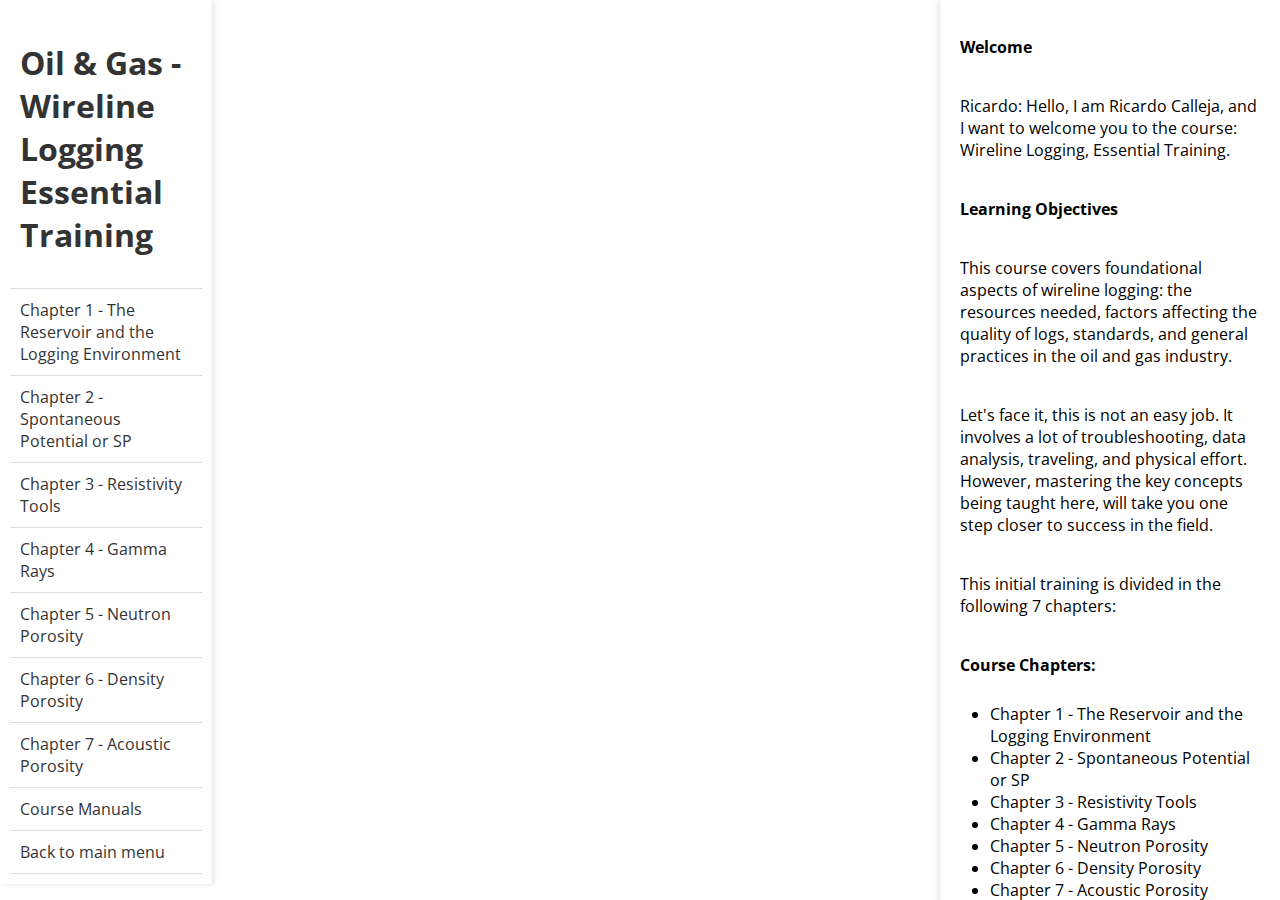
<file: Chapter_00.html>
<!DOCTYPE html>
<html lang="en">
<head>
    <meta charset="UTF-8">
    <meta name="viewport" content="width=device-width, initial-scale=1.0">
    <title>Wireline Logging Tutorial</title>
    <link rel="stylesheet" href="styles.css">
    <!-- Include the Open Sans font -->
    <link href="https://fonts.googleapis.com/css2?family=Open+Sans:wght@400&display=swap" rel="stylesheet">
    <style>
        body {
            margin: 0;
            font-family: 'Open Sans', Arial, sans-serif;
        }
        .main-container {
            display: flex;
            flex-direction: row;
            align-items: flex-start;
            justify-content: space-between;
            height: 100vh;
            overflow: hidden;
        }
        .menu-container {
            flex: 0 0 15%; /* 15% of the width for the menu */
            background-color: #fff;
            padding: 10px;
            box-shadow: 2px 0 5px rgba(0,0,0,0.1);
            overflow-y: auto; /* Enable scrolling if content overflows */
            max-height: 100vh; /* Set maximum height to viewport height */
        }
        .menu-container a {
            display: block;
            
            padding: 10px;
            text-decoration: none;
            color: #333;
            border-bottom: 1px solid #ddd;
        }
        .menu-container a:hover {
            background-color: #ddd;
        }
        .video-container {
            padding-top: 50px;
            flex: 0 0 50%; /* 50% of the width for the video */
            position: relative;
            background-color: #fff;
        }
        .script-container {
            padding-top: 50px;
            flex: 0 0 25%; /* 25% of the width for the script */
            background-color: #fff;
            padding: 10px;
            overflow-y: auto;
            max-height: 100vh;
            box-shadow: -2px 0 5px rgba(0,0,0,0.1);
        }
        .highlight {
            background-color: rgba(173, 216, 230, 0.3); /* Light blue background */
        }
        @media (max-width: 768px) {
            .main-container {
                flex-direction: column;
            }
            .menu-container, .video-container, .script-container {
                flex: 1 0 auto;
                width: 100%;
                height: auto;
            }
            .menu-container {
                order: 2;
            }
            .video-container {
                order: 1;
            }
            .script-container {
                order: 3;
            }
        }
    </style>
</head>
<body>
    <div class="main-container">
        <div class="menu-container">
            <a href="#"><h1>Oil & Gas - Wireline Logging Essential Training</h1></a>
            <a href="#" data-time="00:01">Chapter 1 - The Reservoir and the Logging Environment</a>
            <a href="#" data-time="00:29">Chapter 2 - Spontaneous Potential or SP</a>
            <a href="#" data-time="00:49">Chapter 3 - Resistivity Tools</a>
            <a href="#" data-time="01:06">Chapter 4 - Gamma Rays</a>
            <a href="#" data-time="02:18">Chapter 5 - Neutron Porosity</a>
            <a href="#" data-time="04:39">Chapter 6 - Density Porosity</a>
            <a href="#" data-time="06:24">Chapter 7 - Acoustic Porosity</a>
            <a href="https://github.com/ricardocalleja/website_test/tree/main/Manuals" download>Course Manuals</a>
            <a href="https://ricardocalleja.com/">Back to main menu</a>
        </div>

        <div class="video-container">
            <div style="padding:56.25% 0 0 0;position:relative;">
                <iframe id="vimeo-player" src="https://player.vimeo.com/video/999324463?badge=0&amp;autopause=0&amp;player_id=0&amp;app_id=58479" 
                        frameborder="0" allow="autoplay; fullscreen; picture-in-picture; clipboard-write" 
                        style="position:absolute;top:0;left:0;width:100%;height:100%;" 
                        title="Chapter_1"></iframe>
            </div>
        </div>

        <div class="script-container" id="script-container">
            <div id="script">
                <!-- Add your script here with timestamps -->
                <p data-time="00"><b>Welcome</b></p>
            <p data-time="00">Ricardo: Hello, I am Ricardo Calleja, and I want to welcome you to the course: Wireline Logging, Essential Training.</p>
            
            <p data-time="07"><b>Learning Objectives</b></p>
            <p data-time="07">This course covers foundational aspects of wireline logging: the resources needed, factors affecting the quality of logs, standards, and general practices in the oil and gas industry.</p>
            <p data-time="29">Let's face it, this is not an easy job. It involves a lot of troubleshooting, data analysis, traveling, and physical effort. However, mastering the key concepts being taught here, will take you one step closer to success in the field.
            </p>
            
            <p data-time="49">This initial training is divided in the following 7 chapters:</p>
            
            <p data-time="66">
                <b>Course Chapters:</b>
            </p>
            <ul>
                <li>Chapter 1 - The Reservoir and the Logging Environment</li>
                <li>Chapter 2 - Spontaneous Potential or SP</li>
                <li>Chapter 3 - Resistivity Tools</li>
                <li>Chapter 4 - Gamma Rays</li>
                <li>Chapter 5 - Neutron Porosity</li>
                <li>Chapter 6 - Density Porosity</li>
                <li>Chapter 7 - Acoustic Porosity</li>
            </ul>
            <p data-time="91">Be aware that this course is not about the technology of a specific service company. Instead, we will review what the industry leaders have to offer, providing a comprehensive understanding of wireline logging practices. Let’s begin.</p>
            
                <!-- More script content -->
            </div>
        </div>
    </div>

    <script src="https://player.vimeo.com/api/player.js"></script>
<script>
    document.addEventListener("DOMContentLoaded", function () {
        // Vimeo Player setup
        const iframe = document.getElementById('vimeo-player');
        const player = new Vimeo.Player(iframe);

        // Elements related to the script highlighting and scrolling
        const scriptContainer = document.getElementById('script-container');
        const scriptParagraphs = document.querySelectorAll('#script p');

        // Handle video time updates
        player.on('timeupdate', function(event) {
            const currentTime = event.seconds;

            scriptParagraphs.forEach(paragraph => {
                const paragraphTime = parseFloat(paragraph.getAttribute('data-time'));
                if (currentTime >= paragraphTime && currentTime < paragraphTime + 5) {
                    scriptParagraphs.forEach(p => p.classList.remove('highlight'));
                    paragraph.classList.add('highlight');
                    
                    // Scroll into view
                    scriptContainer.scrollTop = paragraph.offsetTop - scriptContainer.offsetTop;
                }
            });
        });

        // Handle clicks on the menu items to sync with the video
        const menuItems = document.querySelectorAll('.menu-container a[data-time]');
        menuItems.forEach(item => {
            item.addEventListener('click', function(event) {
                event.preventDefault();

                // Get the time from the data-time attribute
                const time = item.getAttribute('data-time');
                const timeParts = time.split(':');
                const seconds = parseInt(timeParts[0]) * 60 + parseInt(timeParts[1]);

                // Set the player to the clicked time
                player.setCurrentTime(seconds).then(function() {
                    // Video time is set
                }).catch(function(error) {
                    console.error('Error setting video time:', error);
                });
            });
        });
    });
</script>

</body>
</html>
</file>
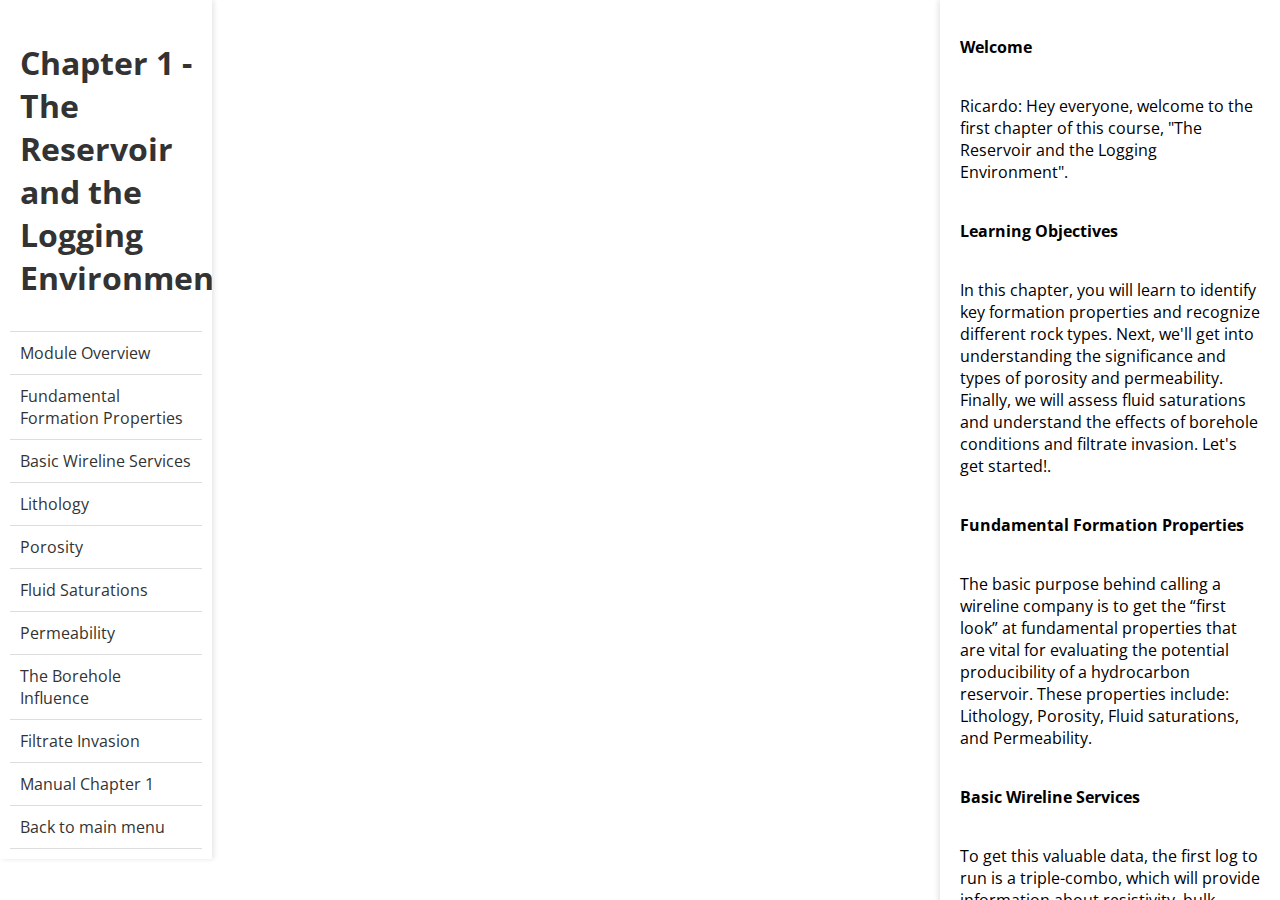
<file: Chapter_01.html>
<!DOCTYPE html>
<html lang="en">
<head>
    <meta charset="UTF-8">
    <meta name="viewport" content="width=device-width, initial-scale=1.0">
    <title>Wireline Logging Tutorial</title>
    <link rel="stylesheet" href="styles.css">
    <!-- Include the Open Sans font -->
    <link href="https://fonts.googleapis.com/css2?family=Open+Sans:wght@400&display=swap" rel="stylesheet">
    <style>
        body {
            margin: 0;
            font-family: 'Open Sans', Arial, sans-serif;
        }
        .main-container {
            display: flex;
            flex-direction: row;
            align-items: flex-start;
            justify-content: space-between;
            height: 100vh;
            overflow: hidden;
        }
        .menu-container {
            flex: 0 0 15%; /* 15% of the width for the menu */
            background-color: #fff;
            padding: 10px;
            box-shadow: 2px 0 5px rgba(0,0,0,0.1);
            overflow-y: auto; /* Enable scrolling if content overflows */
            max-height: 100vh; /* Set maximum height to viewport height */
        }
        .menu-container a {
            display: block;
            
            padding: 10px;
            text-decoration: none;
            color: #333;
            border-bottom: 1px solid #ddd;
        }
        .menu-container a:hover {
            background-color: #ddd;
        }
        .video-container {
            padding-top: 50px;
            flex: 0 0 50%; /* 50% of the width for the video */
            position: relative;
            background-color: #fff;
        }
        .script-container {
            padding-top: 50px;
            flex: 0 0 25%; /* 25% of the width for the script */
            background-color: #fff;
            padding: 10px;
            overflow-y: auto;
            max-height: 100vh;
            box-shadow: -2px 0 5px rgba(0,0,0,0.1);
        }
        .highlight {
            background-color: rgba(173, 216, 230, 0.3); /* Light blue background */
        }
        @media (max-width: 768px) {
            .main-container {
                flex-direction: column;
            }
            .menu-container, .video-container, .script-container {
                flex: 1 0 auto;
                width: 100%;
                height: auto;
            }
            .menu-container {
                order: 2;
            }
            .video-container {
                order: 1;
            }
            .script-container {
                order: 3;
            }
        }
    </style>
</head>
<body>
    <div class="main-container">
        <div class="menu-container">
            <a href="#"><h1>Chapter 1 - The Reservoir and the Logging Environment</h1></a>
            <a href="#" data-time="00:01">Module Overview</a>
            <a href="#" data-time="00:29">Fundamental Formation Properties</a>
            <a href="#" data-time="00:49">Basic Wireline Services</a>
            <a href="#" data-time="01:06">Lithology</a>
            <a href="#" data-time="02:18">Porosity</a>
            <a href="#" data-time="04:39">Fluid Saturations</a>
            <a href="#" data-time="06:24">Permeability</a>
            <a href="#" data-time="08:20">The Borehole Influence</a>
            <a href="#" data-time="10:00">Filtrate Invasion</a>
            <a href="https://ricardocalleja.com/Manuals/Chapter_1_The_reservoir_and_the_logging_environment.pdf" download>Manual Chapter 1</a>
            <a href="https://ricardocalleja.com/">Back to main menu</a>
        </div>

        <div class="video-container">
            <div style="padding:56.25% 0 0 0;position:relative;">
                <iframe id="vimeo-player" src="https://player.vimeo.com/video/999324463?badge=0&amp;autopause=0&amp;player_id=0&amp;app_id=58479" 
                        frameborder="0" allow="autoplay; fullscreen; picture-in-picture; clipboard-write" 
                        style="position:absolute;top:0;left:0;width:100%;height:100%;" 
                        title="Chapter_1"></iframe>
            </div>
        </div>

        <div class="script-container" id="script-container">
            <div id="script">
                <!-- Add your script here with timestamps -->
                <p data-time="00"><b>Welcome</b></p>
                <p data-time="00">Ricardo: Hey everyone, welcome to the first chapter of this course, "The Reservoir and the Logging Environment". </p>
                
                <p data-time="07"><b>Learning Objectives</b></p>
                <p data-time="07">In this chapter, you will learn to identify key formation properties and recognize different rock types. Next, we'll get into understanding the significance and types of porosity and permeability. Finally, we will assess fluid saturations and understand the effects of borehole conditions and filtrate invasion. Let's get started!.</p>
    
        
                <p data-time="29"><b>Fundamental Formation Properties</b></p>
                <p data-time="29">The basic purpose behind calling a wireline company is to get the “first look” at fundamental properties that are vital for evaluating the potential producibility of a hydrocarbon reservoir. These properties include: Lithology, Porosity, Fluid saturations, and Permeability.</p>
                
                <p data-time="49"><b>Basic Wireline Services</b></p>
                <p data-time="49">To get this valuable data, the first log to run is a triple-combo, which will provide information about resistivity, bulk density/neutron porosity, and gamma ray measurements. The difference with a quad-combo is that the latter includes sonic measurements.</p>
                
                <p data-time="66"><b>Lithology</b></p>
                <p data-time="66">Now, let's get back to the fundamentals and begin with: Lithology, this is related to two key concepts: mineralogy and framework. Mineralogy refers to the assemblage of different minerals in a rock that determines its chemical properties, and the framework describes the physical structure of a rock and it determines the distribution of any void space.</p>
                <p data-time="91">It's vital to be aware of this because different minerals and the physical structure of a rock affect log responses. For example, many sandstones contain a large percentage of the mineral quartz (SiO2), while others might contain equally large percentages of feldspar minerals. The log responses of these two sandstones will be different.</p>
                <p data-time="113">In summary, understanding lithology is crucial for interpreting log responses accurately. Both the mineral composition and the physical structure of rocks determine how logging tools will respond. By recognizing the mineralogy and framework of the formation being logged, we can better assess the validity of the data and make more informed decisions about the reservoir's potential.</p>
                
                <p data-time="138"><b>Porosity</b></p>
                <p data-time="138">Next let's see what is Porosity? It is represented by the Greek letter "Phi" (Φ), and is the measure of void spaces within a rock. Imagine if a quarter of a rock's volume is empty space—its porosity is 25%. These voids are crucial because they hold fluids like water and hydrocarbons. Simply put, higher porosity means more fluid capacity.</p>
                <p data-time="163">Now, before we explore different types of porosity. Keep in mind that what’s important is the connectivity of the pores, here in the images shown in blue, this connectivity is relevant because Interconnected pores allow fluids to flow, whereas isolated pores do not.</p>
                <p data-time="181">So we have primary porosity, formed during the initial deposition of sediments, like the spaces between grains in sandstone. Also, there's secondary porosity, which develops later due to processes like fracturing or dissolution.</p>
                <p data-time="199">When we talk about porosity measurements, we also distinguish between total porosity (Φt), which includes all pore spaces, and effective porosity (Φe), which only accounts for interconnected pores.</p>
                <p data-time="213">Neutron and density logs help estimate total porosity. On the other hand, acoustic logs, imagers, magnetic resonance, and core samples are great for determining effective porosity.</p>
                <p data-time="226">Be aware that direct measurement of porosity comes from core samples, but often, we rely on log data. Combining neutron and density logs provides a more accurate total porosity estimate, while effective porosity from acoustic logs, imagers, magnetic resonance, and core samples are key for improving our understanding of fluid flow potential.</p>
                <p data-time="251">And why is porosity so important? Because, these estimates are critical for determining how much fluid a formation contains and its flow potential. This information helps estimate hydrocarbon reserves and evaluate reservoir productivity, especially when core samples aren’t available. Keep in mind that accurate porosity data is essential for effective reservoir management and maximizing hydrocarbon recovery.</p>
                
                <p data-time="279"><b>Fluid Saturations</b></p>
                <p data-time="279">Another fundamental property is Fluid saturations, such as water saturation (Sw) and hydrocarbon saturation (Sh), which indicate the relative proportions of these fluids. Sw and Sh must add up to 1.0. By measuring resistivity and porosity, we can estimate water saturation, giving us insights into the formation's fluid content.</p>
                <p data-time="306">However, fluid saturations don't directly tell us the volumes of fluids that will be produced. For instance, a 25% water saturation doesn't mean one barrel of water for every three barrels of oil. Some water, known as bound water, is trapped and irreducible. Similarly, some oil may be immobile due to capillary forces or low viscosity.</p>
                <p data-time="332">By combining porosity estimates with resistivity measurements at different depths, we can assess water saturation at various distances from the borehole. Comparing these saturations reveals if hydrocarbons were displaced during mud filtrate invasion. If water saturations differ at various depths, it indicates movable hydrocarbons, which are likely producible.</p>
                <p data-time="356">While fluid saturations don't perfectly predict production volumes, they offer critical insights. They help determine if a formation is worth considering as a reservoir. Fluid saturation estimates, combined with other log data, enable clients to decide whether to complete or abandon a well and these estimates are vital for determining a well's potential and guiding decision-making.</p>
                
                <p data-time="384"><b>Permeability</b></p>
                <p data-time="384">The last fundamental property covered in this module is: Permeability, known as the rock’s ability to allow fluids to pass through it. This characteristic is vital for hydrocarbon production. We measure permeability in a unit called darcies, though we often use millidarcies, which are one-thousandth of a darcy. When we talk about absolute permeability, we're referring to a rock’s capacity to transmit a fluid when it's completely saturated with that fluid—meaning it’s dealing with just one type of fluid at a time.</p>
                <p data-time="416">However, rocks usually contain more than one fluid, like water and hydrocarbons, which are immiscible. Then, effective permeability measures the rock's ability to transmit one fluid in the presence of another. This depends on: the rock’s absolute permeability, capillary pressure, and the relative amounts of each fluid. In consequence, more water in the pores means it’s harder to transmit hydrocarbons, and vice versa.</p>
                <p data-time="445">And while many logging measurements respond to permeability, none can quantify it directly. Accurate permeability values come from core samples. But logs can indicate permeability qualitatively. For instance, SP curve deflections and the separation of resistivity curves can hint at permeability. Knowing the lithology and porosity also helps. For example, sandstone with 30% porosity likely has high permeability, while carbonates may have low permeability due to isolated pore spaces.</p>
                <p data-time="480">Advanced tools like formation testers and magnetic resonance logging, which are more expensive, provide better permeability estimates, often closely approximating the rock’s true permeability. But remember, logs alone can't give us a complete picture.</p>
                
                <p data-time="500"><b>The Borehole Influence</b></p>
                <p data-time="500">Now you will learn how borehole properties can influence logging measurements. Since these measurements are acquired by sensors on toolstrings within the borehole, it's inevitable that borehole conditions will impact the data that is collected.</p>
                <p data-time="517">Some tools, like the density porosity tool, use pad-mounted sensors equipped with collimated and shielded detectors. Collimated means that these special detectors help focus on the important signals while filtering out background noise. This design helps minimize or eliminate borehole interference, ensuring more accurate readings. However, other tools—such as resistivity, neutron, and gamma ray—operate with sensors surrounded by borehole fluid, making them more susceptible to borehole conditions.</p>
                <p data-time="552">For resistivity measurements taken at various depths, borehole influence is more pronounced in shallow readings compared to deeper ones. This influence varies with borehole fluid salinity and diameter. Ideally, resistivity tools should be logged in their preferred borehole environment to minimize this impact. But, since perfect conditions are rare, we often need to assess and correct for borehole influence.</p>
                <p data-time="581">To determine and correct for borehole influence, we control tool position using stand-offs or centralizers and measure borehole fluid salinity and diameter. Neutron and gamma ray measurements, for example, are affected by the attenuating effects of borehole fluid. More borehole fluid around the tool means fewer neutrons and gamma rays reach the detectors, and higher fluid density has a similar effect.</p>
                <p data-time="609">Finally, corrections for borehole influence can be applied if borehole properties are known. This leads to more accurate formation property estimates from logs. But while some corrections are applied in real-time, most are left to the client's discretion, meaning that service companies often provide uncorrected results. Again, It's crucial to recognize borehole effects to apply the right corrections.
                </p>
                
                <p data-time="636"><b>Filtrate Invasion</b></p>
                <p data-time="636">Now, let's learn another concept called "filtrate invasion".</p>
                <p data-time="643">First, let's imagine we have a block of rock representing our formation. Now, picture a drill bit creating a hole in this block, by the nature of this process the hole usually  gets filled with drilling mud.</p>
                <p data-time="648">Now, because the formation is often permeable, something interesting happens. Part of the drilling mud seeps into the formation, and this invading fluid is called "filtrate".</p>
                <p data-time="670">Let's break this down further. Closest to the borehole, we have an area where the filtrate concentration is the highest. This zone is heavily influenced by the drilling mud and is known as the "Flushed Zone".</p>
                <p data-time="684">But not all of the drilling mud gets absorbed into the formation. Some of it starts to build up on the borehole wall, forming what we call "mud cake".</p>
                <p data-time="695">Moving a bit further from the borehole, we encounter the "Transition Zone". This area has a mix of the original formation fluids and some of the filtrate.</p>
                <p data-time="707">And finally, the furthest zone from the borehole is called the "Uninvaded Zone". This zone remains mostly unaffected by the drilling process and contains the original formation fluids.</p>
                <p data-time="722">In summary, understanding invasion helps us to create different fluid distributions in the formation. Close to the borehole, the flushed zone contains a high proportion of mud filtrate, displacing original pore fluids. As we move further from the borehole, the transition zone has decreasing filtrate and increasing original fluids. Beyond this, in the uninvaded zone, pores are filled entirely with original fluids like water and hydrocarbons and logging measurements taken at deeper depths reflect these original conditions.</p>
                <p data-time="762">To conclude, remember that filtrate invasion, rock properties, the borehole influence, and their effects on log responses make data validation and reservoir evaluation challenging. Understanding geology helps make sense of these factors. Even without extensive geological knowledge, considering how and why rocks differ can help validate log responses and improve reservoir evaluation.</p>

                <!-- More script content -->
            </div>
        </div>
    </div>

    <script src="https://player.vimeo.com/api/player.js"></script>
<script>
    document.addEventListener("DOMContentLoaded", function () {
        // Vimeo Player setup
        const iframe = document.getElementById('vimeo-player');
        const player = new Vimeo.Player(iframe);

        // Elements related to the script highlighting and scrolling
        const scriptContainer = document.getElementById('script-container');
        const scriptParagraphs = document.querySelectorAll('#script p');

        // Handle video time updates
        player.on('timeupdate', function(event) {
            const currentTime = event.seconds;

            scriptParagraphs.forEach(paragraph => {
                const paragraphTime = parseFloat(paragraph.getAttribute('data-time'));
                if (currentTime >= paragraphTime && currentTime < paragraphTime + 5) {
                    scriptParagraphs.forEach(p => p.classList.remove('highlight'));
                    paragraph.classList.add('highlight');
                    
                    // Scroll into view
                    scriptContainer.scrollTop = paragraph.offsetTop - scriptContainer.offsetTop;
                }
            });
        });

        // Handle clicks on the menu items to sync with the video
        const menuItems = document.querySelectorAll('.menu-container a[data-time]');
        menuItems.forEach(item => {
            item.addEventListener('click', function(event) {
                event.preventDefault();

                // Get the time from the data-time attribute
                const time = item.getAttribute('data-time');
                const timeParts = time.split(':');
                const seconds = parseInt(timeParts[0]) * 60 + parseInt(timeParts[1]);

                // Set the player to the clicked time
                player.setCurrentTime(seconds).then(function() {
                    // Video time is set
                }).catch(function(error) {
                    console.error('Error setting video time:', error);
                });
            });
        });
    });
</script>

</body>
</html>
</file>
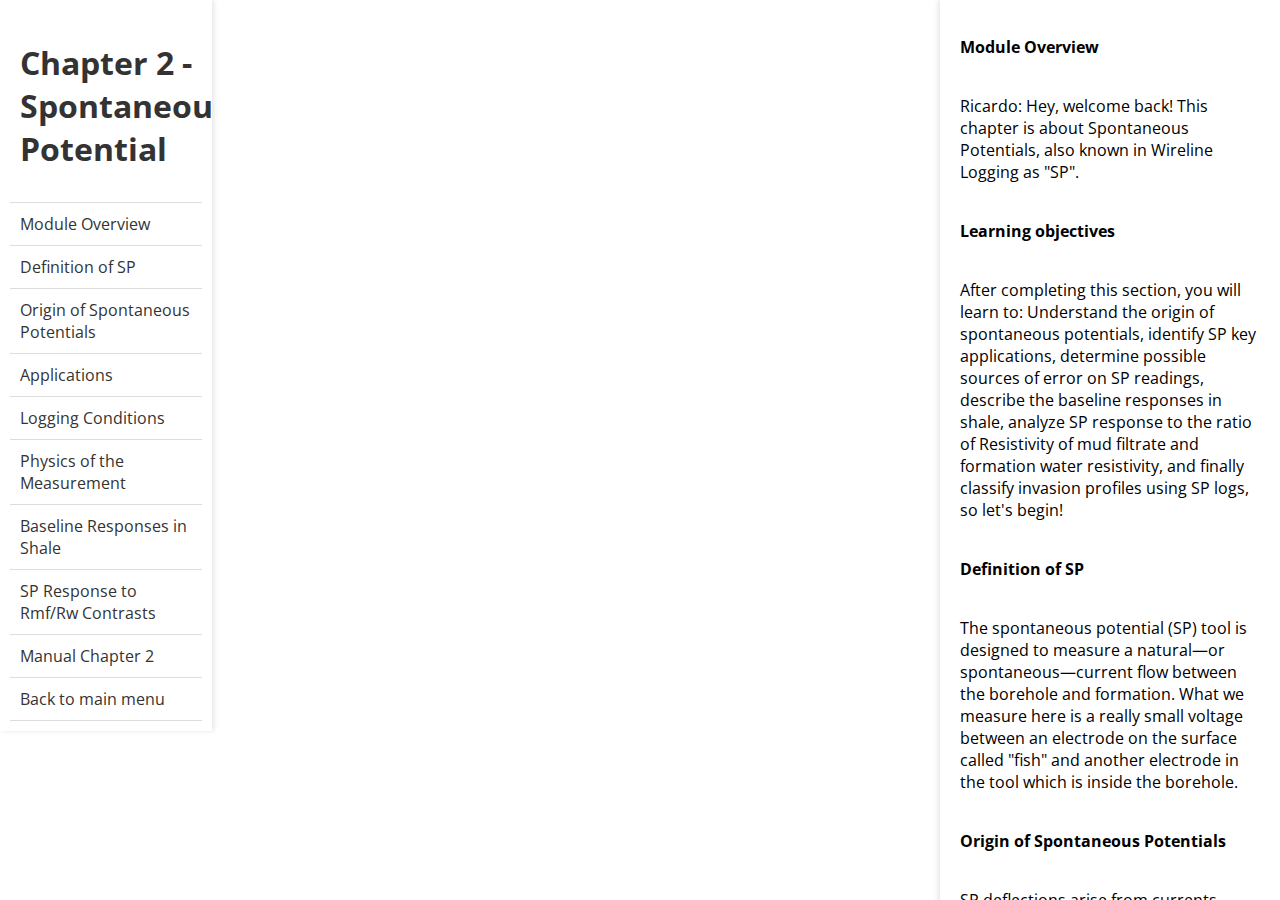
<file: Chapter_02.html>
<!DOCTYPE html>
<html lang="en">
<head>
    <meta charset="UTF-8">
    <meta name="viewport" content="width=device-width, initial-scale=1.0">
    <title>Wireline Logging Tutorial</title>
    <link rel="stylesheet" href="styles.css">
    <!-- Include the Open Sans font -->
    <link href="https://fonts.googleapis.com/css2?family=Open+Sans:wght@400&display=swap" rel="stylesheet">
    <style>
        body {
            margin: 0;
            font-family: 'Open Sans', Arial, sans-serif;
        }
        .main-container {
            display: flex;
            flex-direction: row;
            align-items: flex-start;
            justify-content: space-between;
            height: 100vh;
            overflow: hidden;
        }
        .menu-container {
            flex: 0 0 15%; /* 15% of the width for the menu */
            background-color: #fff;
            padding: 10px;
            box-shadow: 2px 0 5px rgba(0,0,0,0.1);
            overflow-y: auto; /* Enable scrolling if content overflows */
            max-height: 100vh; /* Set maximum height to viewport height */
        }
        .menu-container a {
            display: block;
            
            padding: 10px;
            text-decoration: none;
            color: #333;
            border-bottom: 1px solid #ddd;
        }
        .menu-container a:hover {
            background-color: #ddd;
        }
        .video-container {
            padding-top: 50px;
            flex: 0 0 50%; /* 50% of the width for the video */
            position: relative;
            background-color: #fff;
        }
        .script-container {
            padding-top: 50px;
            flex: 0 0 25%; /* 25% of the width for the script */
            background-color: #fff;
            padding: 10px;
            overflow-y: auto;
            max-height: 100vh;
            box-shadow: -2px 0 5px rgba(0,0,0,0.1);
        }
        .highlight {
            background-color: rgba(173, 216, 230, 0.3); /* Light blue background */
        }
        @media (max-width: 768px) {
            .main-container {
                flex-direction: column;
            }
            .menu-container, .video-container, .script-container {
                flex: 1 0 auto;
                width: 100%;
                height: auto;
            }
            .menu-container {
                order: 2;
            }
            .video-container {
                order: 1;
            }
            .script-container {
                order: 3;
            }
        }
    </style>
</head>
<body>
    <div class="main-container">
        <div class="menu-container">
            <a href="#"><h1>Chapter 2 - Spontaneous Potential</h1></a>
            <a href="#" data-time="00:01">Module Overview</a>
            <a href="#" data-time="00:29">Definition of SP</a>
            <a href="#" data-time="00:49">Origin of Spontaneous Potentials</a>
            <a href="#" data-time="01:06">Applications</a>
            <a href="#" data-time="02:18">Logging Conditions</a>
            <a href="#" data-time="04:39">Physics of the Measurement</a>
            <a href="#" data-time="06:24">Baseline Responses in Shale</a>
            <a href="#" data-time="08:20">SP Response to Rmf/Rw Contrasts</a>
            <a href="https://ricardocalleja.com/Manuals/Chapter_2_Spontaneous_potential.pdf" download>Manual Chapter 2</a>
            <a href="https://ricardocalleja.com/">Back to main menu</a>
        </div>

        <div class="video-container">
            <div style="padding:56.25% 0 0 0;position:relative;">
                <iframe id="vimeo-player" src="https://player.vimeo.com/video/999324463?badge=0&amp;autopause=0&amp;player_id=0&amp;app_id=58479" 
                        frameborder="0" allow="autoplay; fullscreen; picture-in-picture; clipboard-write" 
                        style="position:absolute;top:0;left:0;width:100%;height:100%;" 
                        title="Chapter_1"></iframe>
            </div>
        </div>

        <div class="script-container" id="script-container">
            <div id="script">
                <p data-time="00"><b>Module Overview</b></p>
                <p data-time="00">Ricardo: Hey, welcome back! This chapter is about Spontaneous Potentials, also known in Wireline Logging as "SP".</p>
               
                <p data-time="05"><b>Learning objectives</b></p>
                <p data-time="05">After completing this section, you will learn to: Understand the origin of spontaneous potentials, identify SP key applications, determine possible sources of error on SP readings, describe the baseline responses in shale, analyze SP response to the ratio of Resistivity of mud filtrate and formation water resistivity, and finally classify invasion profiles using SP logs, so let's begin!</p>
            
                <p data-time="06"><b>Definition of SP</b></p>
                <p data-time="11">The spontaneous potential (SP) tool is designed to measure a natural—or spontaneous—current flow between the borehole and formation. What we measure here is a really small voltage between an electrode on the surface called "fish" and another electrode in the tool which is inside the borehole.</p>
            
                <p data-time="65"><b>Origin of Spontaneous Potentials</b></p>
                <p data-time="65">SP deflections arise from currents flowing in the mud-filled borehole and the formation, driven by two main types of processes: electrochemical and electrokinetic. Let’s define these processes and their subcategories:</p>
                <p data-time="80">Electrochemical Processes involve ionic imbalances between fluids. When two fluids with different ionic concentrations are in contact, ions migrate to the fluid with lower concentration, creating a current flow. There are two specific types of electrochemical processes:</p>
                <p data-time="100">First, Membrane Potential: This occurs in formations with shale. Clay minerals with negative charges repel negative ions and allow positive ions to migrate, creating an electromotive force called the membrane potential. This potential causes current flow across the formation boundary, affecting the SP measurement.</p>
                <p data-time="130">Secondly, we have Liquid Junction Potential: This happens when mud filtrate with different salinity invades a formation. Ions migrate at the boundary between mud filtrate and formation water, creating a liquid junction potential. This also generates current flow and affects the SP measurement.</p>
                <p data-time="160">Finally, Electrokinetic Processes involve fluid movement at the borehole/formation interface. As fluids move through porous media like mudcake, they transport ions, creating an electromotive force called the streaming or electrofiltration potential. This is influenced by factors like differential pressure and the salinity of the solutions.</p>
                <p data-time="192">In summary, understanding these processes helps interpret SP measurements accurately, as they highlight the underlying mechanisms that generate the observed SP deflections.</p>
            
                <p data-time="210"><b>Applications</b></p>
                <p data-time="210">What is SP useful for? And what about its applications? Well, SP measurements can be effectively used to estimate the volume of shale, or VSH, in a formation. This is because clay minerals in shale have charge imbalances that restrict the movement of ions, affecting the current generated. Essentially, the presence of these clay minerals alters the SP response, making it a useful indicator for identifying the shale content in the formation.</p>
                <p data-time="240">Another key application of SP measurements is estimating the resistivity of formation water, or Rw. This value is crucial for calculating water saturation using the Archie equation.</p>
                <p data-time="270">Ideally, Formation water resistivity (Rw) is measured directly from a sample of formation water. However, if this isn't possible, the SP response in a water-bearing formation can be used instead. The SP deflection on a log reflects the resistivity contrast between mud filtrate and formation water (Rmf/Rw). By knowing the resistivity of the mud filtrate from the API mud test at the wellsite, we can determine the value of Rw.</p>
                <p data-time="300">SP measurements can also be used for well-to-well correlation, defining formation boundaries, and determining formation thickness. However, since SP response depends mainly on fluid characteristics, it may not always be the most reliable method for these tasks.</p>
            
                <p data-time="330"><b>Logging Conditions</b></p>
                <p data-time="330">Next, let's consider how logging conditions affect the effectiveness of SP measurements. Be aware that SP responses are not valid in wells drilled with oil-based mud or air because there's no electrical continuity between the formation and the downhole electrode. Similarly, SP measurements aren't valid in casing due to the conductivity of steel.</p>
                <p data-time="360">The best results come from water-based drilling fluids with a significant contrast between mud filtrate resistivity (Rmf) and formation water resistivity (Rw). However, SP measurements become less useful when the salinities of the mud filtrate and formation water are similar. For instance, in formations with saline water, drilled with saltwater-based mud, or formations with very fresh water, drilled with very fresh water-based mud.</p>
            
                <p data-time="390"><b>Physics of the Measurement</b></p>
                <p data-time="390">Now let's think about the physics behind SP measurements, remember that the SP tool captures the potential difference between a downhole electrode and a surface reference electrode called fish.</p>
                <p data-time="410">Well, since the downhole electrode is in the mud column, the SP deflection observed on a log only shows the potential drop in the borehole, not the full potential drops within the formation. Therefore, the observed SP response reflects only part of the total electromotive force (emf).</p>
                <p data-time="430">This means that for accurate measurements, the surface electrode should be isolated from surface potentials. Any excess potential on the surface fish can cause errors in the measurement, which are unpredictable and can't be corrected later.</p>
                <p data-time="450">Possible sources of excess potential include magnetism from measuring wheels, line leakage, non-static fish conditions, and welding. Therefore ensuring a good earth ground reference for the surface fish is vital to minimize measurement errors.</p>
                            
            
                <p data-time="460"><b>Baseline Responses in Shale</b></p>
                <p data-time="460">In practice the SP tool is almost never run alone, it usually comes integrated with a resistivity tool. Whether it might be induction or a laterolog. With that being said, we will learn now about the SP baseline responses in shale.</p>
                <p data-time="490">In the image, we can get a sense of how the SP curve is shown in a log. By best practices, the scale of the SP curve is adjusted in a way that the SP baseline is usually near the right side of the track.</p>
                <p data-time="510">Be aware that in permeable rocks, any salinity difference between invaded mud filtrate and the original formation water causes a deflection away from the SP shale baseline. By quickly scanning the SP curve, we can distinguish permeable formations from impermeable shales.</p>
                <p data-time="530">Additionally, shale also shows a baseline response on resistivity curves. Due to their very low permeability, shales are not usually invaded, and resistivity values at all depths of investigation are equal, causing the curves to "stack," meaning that the curve for Shallow resistivity will read similar to the Deep resistivity curve. Additionally, because clay minerals in shale are conductive, the resistivity baseline is typically low, in the range of 1-10 Ω-m (Ohm-meter).</p>
            
                <p data-time="550"><b>SP Response to Rmf/Rw Contrasts</b></p>
                <p data-time="550">The measured voltage of SP tools is dependent on the contrast of the ratio of Resistivity mud filtrate and Formation water Resistivity (Rmf/Rw ratio); where greater contrasts result in larger voltage drops, and larger SP curve deflections from its shale baseline.</p>
                <p data-time="570">The direction of SP curve deflection – left or right – is controlled by the polarity of the natural current flow in the formation, which is determined by the absolute relationship between Rmf and Rw. If the Resistivity of mud filtrate is greater than the Formation water Resistivity (for example, fresh mud invading salty formation water), current flows into the permeable formation and returns through adjacent shales and into the borehole. If Resistivity mud filtrate (Rmf) is less than Formation water Resistivity (Rw) - as is the case of salty mud invading fresh formation water-, the current loop is reversed.</p>
                <p data-time="590">That's why we say that Negative SP deflection (when the curve deflects to the left of the shale baseline) indicates that mud filtrate is more resistive than formation water (Rmf > Rw). This common SP response is observed in water-based mud where fresh mud filtrate invades formation containing salty water.</p>
                <p data-time="610">On the contrary, Positive SP deflection (when the curve deflects to the right of the shale baseline) occurs when mud filtrate is less resistive than formation water (Rmf < Rw). This is seen when fresh water causes positive deflection, typically at shallower depths and already behind casing.</p>
                <p data-time="630">And when there is no salinity contrast between mud filtrate and formation water, (Rmf = Rw) no current flow is produced, and the curve stays at the baseline.</p>
            </div>
            
        </div>
    </div>

    <script src="https://player.vimeo.com/api/player.js"></script>
<script>
    document.addEventListener("DOMContentLoaded", function () {
        // Vimeo Player setup
        const iframe = document.getElementById('vimeo-player');
        const player = new Vimeo.Player(iframe);

        // Elements related to the script highlighting and scrolling
        const scriptContainer = document.getElementById('script-container');
        const scriptParagraphs = document.querySelectorAll('#script p');

        // Handle video time updates
        player.on('timeupdate', function(event) {
            const currentTime = event.seconds;

            scriptParagraphs.forEach(paragraph => {
                const paragraphTime = parseFloat(paragraph.getAttribute('data-time'));
                if (currentTime >= paragraphTime && currentTime < paragraphTime + 5) {
                    scriptParagraphs.forEach(p => p.classList.remove('highlight'));
                    paragraph.classList.add('highlight');
                    
                    // Scroll into view
                    scriptContainer.scrollTop = paragraph.offsetTop - scriptContainer.offsetTop;
                }
            });
        });

        // Handle clicks on the menu items to sync with the video
        const menuItems = document.querySelectorAll('.menu-container a[data-time]');
        menuItems.forEach(item => {
            item.addEventListener('click', function(event) {
                event.preventDefault();

                // Get the time from the data-time attribute
                const time = item.getAttribute('data-time');
                const timeParts = time.split(':');
                const seconds = parseInt(timeParts[0]) * 60 + parseInt(timeParts[1]);

                // Set the player to the clicked time
                player.setCurrentTime(seconds).then(function() {
                    // Video time is set
                }).catch(function(error) {
                    console.error('Error setting video time:', error);
                });
            });
        });
    });
</script>

</body>
</html>
</file>
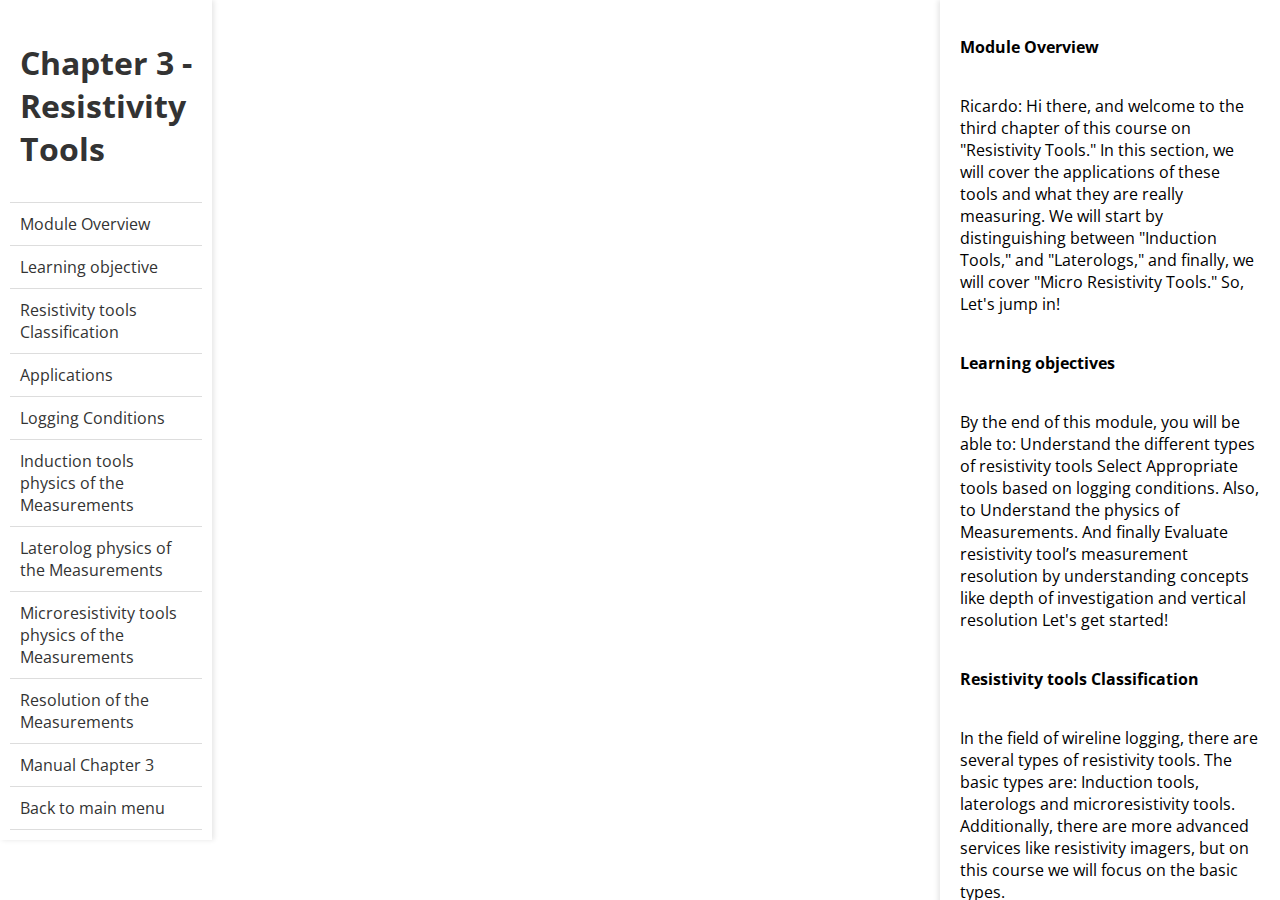
<file: Chapter_03.html>
<!DOCTYPE html>
<html lang="en">
<head>
    <meta charset="UTF-8">
    <meta name="viewport" content="width=device-width, initial-scale=1.0">
    <title>Wireline Logging Tutorial</title>
    <link rel="stylesheet" href="styles.css">
    <!-- Include the Open Sans font -->
    <link href="https://fonts.googleapis.com/css2?family=Open+Sans:wght@400&display=swap" rel="stylesheet">
    <style>
        body {
            margin: 0;
            font-family: 'Open Sans', Arial, sans-serif;
        }
        .main-container {
            display: flex;
            flex-direction: row;
            align-items: flex-start;
            justify-content: space-between;
            height: 100vh;
            overflow: hidden;
        }
        .menu-container {
            flex: 0 0 15%; /* 15% of the width for the menu */
            background-color: #fff;
            padding: 10px;
            box-shadow: 2px 0 5px rgba(0,0,0,0.1);
            overflow-y: auto; /* Enable scrolling if content overflows */
            max-height: 100vh; /* Set maximum height to viewport height */
        }
        .menu-container a {
            display: block;
            
            padding: 10px;
            text-decoration: none;
            color: #333;
            border-bottom: 1px solid #ddd;
        }
        .menu-container a:hover {
            background-color: #ddd;
        }
        .video-container {
            padding-top: 50px;
            flex: 0 0 50%; /* 50% of the width for the video */
            position: relative;
            background-color: #fff;
        }
        .script-container {
            padding-top: 50px;
            flex: 0 0 25%; /* 25% of the width for the script */
            background-color: #fff;
            padding: 10px;
            overflow-y: auto;
            max-height: 100vh;
            box-shadow: -2px 0 5px rgba(0,0,0,0.1);
        }
        .highlight {
            background-color: rgba(173, 216, 230, 0.3); /* Light blue background */
        }
        @media (max-width: 768px) {
            .main-container {
                flex-direction: column;
            }
            .menu-container, .video-container, .script-container {
                flex: 1 0 auto;
                width: 100%;
                height: auto;
            }
            .menu-container {
                order: 2;
            }
            .video-container {
                order: 1;
            }
            .script-container {
                order: 3;
            }
        }
    </style>
</head>
<body>
    <div class="main-container">
        <div class="menu-container">
            <a href="#"><h1>Chapter 3 - Resistivity Tools</h1></a>
            <a href="#" data-time="00:01">Module Overview</a>
            <a href="#" data-time="00:29">Learning objective</a>
            <a href="#" data-time="00:49">Resistivity tools Classification</a>
            <a href="#" data-time="01:06">Applications</a>
            <a href="#" data-time="02:18">Logging Conditions</a>
            <a href="#" data-time="04:39">Induction tools physics of the Measurements</a>
            <a href="#" data-time="06:24">Laterolog physics of the Measurements</a>
            <a href="#" data-time="08:20">Microresistivity tools physics of the Measurements</a>
            <a href="#" data-time="08:20">Resolution of the Measurements</a>
            <a href="https://ricardocalleja.com/Manuals/Chapter_2_Spontaneous_potential.pdf" download>Manual Chapter 3</a>
            <a href="https://ricardocalleja.com/">Back to main menu</a>
        </div>

        <div class="video-container">
            <div style="padding:56.25% 0 0 0;position:relative;">
                <iframe id="vimeo-player" src="https://player.vimeo.com/video/999324463?badge=0&amp;autopause=0&amp;player_id=0&amp;app_id=58479" 
                        frameborder="0" allow="autoplay; fullscreen; picture-in-picture; clipboard-write" 
                        style="position:absolute;top:0;left:0;width:100%;height:100%;" 
                        title="Chapter_1"></iframe>
            </div>
        </div>

        <div class="script-container" id="script-container">
            <div id="script">
                <p data-time="0"><b>Module Overview</b></p>
                <p data-time="0">Ricardo: Hi there, and welcome to the third chapter of this course on "Resistivity Tools." In this section, we will cover the applications of these tools and what they are really measuring. We will start by distinguishing between "Induction Tools," and "Laterologs," and finally, we will cover "Micro Resistivity Tools." So, Let's jump in!</p>
                
                <p data-time="5"><b>Learning objectives</b></p>
                <p data-time="5">By the end of this module, you will be able to: Understand the different types of resistivity tools Select Appropriate tools based on logging conditions. Also, to Understand the physics of Measurements. And finally Evaluate resistivity tool’s measurement resolution by understanding concepts like depth of investigation and vertical resolution Let's get started!</p>
            
                <p data-time="6"><b>Resistivity tools Classification</b></p>
                <p data-time="11">In the field of wireline logging, there are several types of resistivity tools. The basic types are: Induction tools, laterologs and microresistivity tools. Additionally, there are more advanced services like resistivity imagers, but on this course we will focus on the basic types.</p>
            
                <p data-time="65"><b>Applications</b></p>
                <p data-time="65">The primary objective of running an induction tool or a laterolog, is to determine a value for  true resistivity (Rt) of a formation; that is, resistivity of the uninvaded zone.</p>
                <p data-time="80">And the primary objective of logging a micro resistivity tool is to estimate the depth of invasion and to determine a value for flushed zone resistivity (Rxo)</p>
                <p data-time="100">But how to determine in which case to use a laterolog or an induction tool?</p>
                
              
                <p data-time="120"><b>Logging Conditions</b></p>
                <p data-time="120">As a rule of thumb, if the ratio between the resistivity of the mud filtrate (Rmf) and the formation water resistivity (Rw) is less than or equal to 2.5, we should use a Laterolog. If the ratio is greater than 2.5, induction tools are preferred.</p>
                <p data-time="240">Induction tools are best suited for non-conductive and low-conductivity boreholes, such as those drilled with air, oil-based mud, or fresh water-based mud</p>
                <p data-time="270">On the other hand, in boreholes with saltwater-based drilling fluids, the borehole effect is too significant for induction tools to provide an accurate measurement of formation resistivity. In such cases, using a Laterolog Tool is more effective, because laterologs provide best results where there is low contrast between the salinity of the mud filtrate and the formation water.</p>
                <p data-time="300">Lastly Micro resistivity tools provide best results in conductive borehole fluids, like saltwater-based mud, or in fresh water-based mud.</p>
            
                <p data-time="330"><b>Induction tools physics of the Measurement</b></p>
                <p data-time="330">Let's learn about the physics behind how resistivity tools work. Since the principles differ between induction, laterologs, and micro resistivity tools, we'll cover each one separately. First, we start with induction tools</p>
                <p data-time="360">Induction tools use a basic setup of a transmitter coil and several receiver coils. For simplicity, we'll draw only one receiver coil in this example.</p>
                <p data-time="390">When a current flows through the transmitter coil (Tx, shown in green), it creates a primary magnetic field. This magnetic field induces a current, or "primary ground loop," in the surrounding rock formation.</p>
                <p data-time="410">This primary ground loop generates a secondary magnetic field, which then induces a voltage in the receiver coil (Rx, shown in red). This voltage, known as the R-signal, is important because it is related to the formation's conductivity. And by knowing the formation's conductivity, we can calculate its resistivity, which is just the inverse.</p>
                <p data-time="430">However, there's also an unwanted voltage caused by the direct coupling between the transmitter and receiver coils, known as the mutual signal, which needs to be corrected.</p>
                <p data-time="450">Additionally, in formations with very low resistivity (less than 3 Ω-m), another voltage called the X-signal appears due to a "secondary ground loop." This also needs to be corrected.</p>
                <p data-time="498">In summary, the principle of operation of an induction tool is to apply an alternating current to a coil, generating a magnetic field, which will induce a current into the formation, then the receiver, which is another coil, will measure a voltage that contains 3 main components:</p>
                <p data-time="490">The R-signal which captures the resistivity of the formation.</p>
                <p data-time="510">The mutual signal interaction between the transmitter and receiver coils </p>
                <p data-time="530">and the X-signal, affected by the conductivity of the very low resistivity formation and borehole fluids.</p>
            
                <p data-time="550"><b>Laterolog physics of the Measurement</b></p>
                <p data-time="550">Now let's study another type of resistivity tool: Laterologs!</p>
                <p data-time="570">The purpose of using a laterolog is to accurately determine the true resistivity of underground formations (Rt). This tool works by injecting an electrical current into the formation using electrodes. Then the current travels through the formation and it returns to the tool's receivers. By understanding the geometry of the current flow, we can apply Ohm's law to calculate the resistivity of the formation.</p>
                <p data-time="590">Remember that we want to determine resistivity values from different distances from the borehole, one for deep measurements and one for shallow measurements. Well, for this to happen we need to find a way to make the injected current flow in a specific way.</p>
                <p data-time="610">Here we can see a diagram of a laterolog, as you can see it has several metallic electrodes, positioned along the tool string and are electrically isolated from one another.</p>
                <p data-time="630">The current comes out from the transmitter TX, here shown in green, this current is called "survey current" and we have one for shallow readings and one for deep readings. Then this current travels through the formation and returns to the tool on a different  electrode called "current return" in this graph shown in red as Rx.</p>
                <p data-time="650">But once the injected current goes out of the tool, the natural tendency is to follow the path of least resistance, which unfortunately does not cover the formation, but the borehole and tool housing. To overcome this issue, other electrodes, called "guard electrodes" are employed to emit a "focus current"  shown in yellow</p>
                <p data-time="659">Please note that the survey current is the one of main interest since this will provide the information for resistivity. There will be for sure other electrodes depending on the service company that manufactures each laterolog but this is the general principle of operation of all of them</p>
            
                <p data-time="660"><b>Microresistivity tools physics of the Measurement</b></p>
                <p data-time="670">Now we move to talk about micro-resistivity tools.</p>
                <p data-time="690">Keep in mind that the reason behind logging a micro-resistivity tool is to estimate the depth of invasion and to determine a value for the flushed zone resistivity (RXO).</p>
                <p data-time="710">Considering that the flushed zone extends several inches from the borehole wall, a measurement of its resistivity is best achieved by a pad-mounted electrode device such as the micro-resistivity tool.</p>
                <p data-time="730">The way this tool works is basically injecting a current using an electrode that is mounted into a pad. The idea behind using a pad device is to keep contact with the borehole wall and create the conditions for this injected current to travel through the flushed zone.</p>
                <p data-time="750">But again injecting a current usually implies that the current will follow the path of least resistance and will travel through the borehole or the tool housing, Therefore to make the injected current called "survey current" flow through the flushed zone another current called "focused current" is injected. Something similar happens in the case of a laterolog but keep in mind that whenever we talk about micro-resistivity tools, the current applied is really small compared to the current applied in a laterolog</p>
            
                <p data-time="780"><b>Resolution of the Measurements</b></p>
                <p data-time="780">In this section we will discuss the resolution of the measurements for resistivity tools. </p>
                <p data-time="820">If you read the datasheet for an induction, laterolog or micro resistivity tool, you will find two key concepts: Depth of investigation (DOI)  and Vertical resolution (VR)</p>
                <p data-time="850">Depth of investigation is defined as the distance from the tool beyond which 50% of the measured signal originates. For example, consider a tool with a 90-inch DOI. Half of the tool’s measured signal originates from the volume beyond a 90-inch radius of the tool, while the remaining half originates from the volume within a 90-inch radius of the tool.</p>
                <p data-time="870">Another key concept is Vertical resolution, which is defined as the minimum bed thickness that can be observed on a tool’s response. For instance, a tool with a 2-ft VR is capable of responding to a formation that is 2-ft thick; however, this does not necessarily mean the tool is capable of an accurate measurement in such a thin formation. In very thin  formations, a large percentage of the tool’s response depends on the properties of adjacent formations.            </p>
                <p data-time="900">You should understand the physics behind how each tool works, including the concept of the survey current and the focus current, and you should also understand the factors that control the measurements that these tools take, such as depth of investigation and vertical resolution.</p>
            </div>
            
            
        </div>
    </div>

    <script src="https://player.vimeo.com/api/player.js"></script>
<script>
    document.addEventListener("DOMContentLoaded", function () {
        // Vimeo Player setup
        const iframe = document.getElementById('vimeo-player');
        const player = new Vimeo.Player(iframe);

        // Elements related to the script highlighting and scrolling
        const scriptContainer = document.getElementById('script-container');
        const scriptParagraphs = document.querySelectorAll('#script p');

        // Handle video time updates
        player.on('timeupdate', function(event) {
            const currentTime = event.seconds;

            scriptParagraphs.forEach(paragraph => {
                const paragraphTime = parseFloat(paragraph.getAttribute('data-time'));
                if (currentTime >= paragraphTime && currentTime < paragraphTime + 5) {
                    scriptParagraphs.forEach(p => p.classList.remove('highlight'));
                    paragraph.classList.add('highlight');
                    
                    // Scroll into view
                    scriptContainer.scrollTop = paragraph.offsetTop - scriptContainer.offsetTop;
                }
            });
        });

        // Handle clicks on the menu items to sync with the video
        const menuItems = document.querySelectorAll('.menu-container a[data-time]');
        menuItems.forEach(item => {
            item.addEventListener('click', function(event) {
                event.preventDefault();

                // Get the time from the data-time attribute
                const time = item.getAttribute('data-time');
                const timeParts = time.split(':');
                const seconds = parseInt(timeParts[0]) * 60 + parseInt(timeParts[1]);

                // Set the player to the clicked time
                player.setCurrentTime(seconds).then(function() {
                    // Video time is set
                }).catch(function(error) {
                    console.error('Error setting video time:', error);
                });
            });
        });
    });
</script>

</body>
</html>
</file>
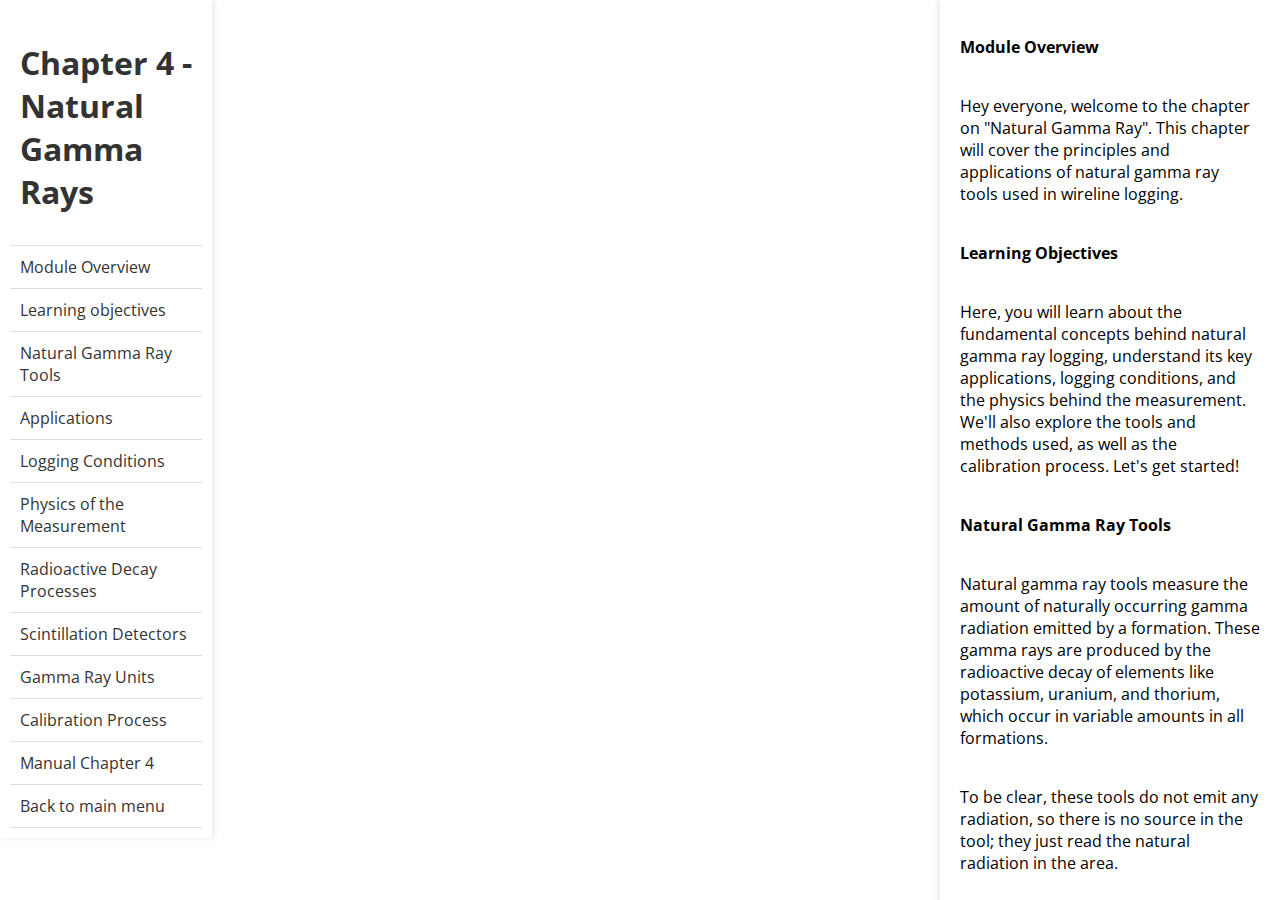
<file: Chapter_04.html>
<!DOCTYPE html>
<html lang="en">
<head>
    <meta charset="UTF-8">
    <meta name="viewport" content="width=device-width, initial-scale=1.0">
    <title>Wireline Logging Tutorial</title>
    <link rel="stylesheet" href="styles.css">
    <!-- Include the Open Sans font -->
    <link href="https://fonts.googleapis.com/css2?family=Open+Sans:wght@400&display=swap" rel="stylesheet">
    <style>
        body {
            margin: 0;
            font-family: 'Open Sans', Arial, sans-serif;
        }
        .main-container {
            display: flex;
            flex-direction: row;
            align-items: flex-start;
            justify-content: space-between;
            height: 100vh;
            overflow: hidden;
        }
        .menu-container {
            flex: 0 0 15%; /* 15% of the width for the menu */
            background-color: #fff;
            padding: 10px;
            box-shadow: 2px 0 5px rgba(0,0,0,0.1);
            overflow-y: auto; /* Enable scrolling if content overflows */
            max-height: 100vh; /* Set maximum height to viewport height */
        }
        .menu-container a {
            display: block;
            
            padding: 10px;
            text-decoration: none;
            color: #333;
            border-bottom: 1px solid #ddd;
        }
        .menu-container a:hover {
            background-color: #ddd;
        }
        .video-container {
            padding-top: 50px;
            flex: 0 0 50%; /* 50% of the width for the video */
            position: relative;
            background-color: #fff;
        }
        .script-container {
            padding-top: 50px;
            flex: 0 0 25%; /* 25% of the width for the script */
            background-color: #fff;
            padding: 10px;
            overflow-y: auto;
            max-height: 100vh;
            box-shadow: -2px 0 5px rgba(0,0,0,0.1);
        }
        .highlight {
            background-color: rgba(173, 216, 230, 0.3); /* Light blue background */
        }
        @media (max-width: 768px) {
            .main-container {
                flex-direction: column;
            }
            .menu-container, .video-container, .script-container {
                flex: 1 0 auto;
                width: 100%;
                height: auto;
            }
            .menu-container {
                order: 2;
            }
            .video-container {
                order: 1;
            }
            .script-container {
                order: 3;
            }
        }
    </style>
</head>
<body>
    <div class="main-container">
        <div class="menu-container">
            <a href="#"><h1>Chapter 4 - Natural Gamma Rays</h1></a>
            <a href="#" data-time="00:01">Module Overview</a>
            <a href="#" data-time="00:29">Learning objectives</a>
            <a href="#" data-time="00:49">Natural Gamma Ray Tools</a>
            <a href="#" data-time="01:06">Applications</a>
            <a href="#" data-time="02:18">Logging Conditions</a>
            <a href="#" data-time="04:39">Physics of the Measurement</a>
            <a href="#" data-time="06:24">Radioactive Decay Processes</a>
            <a href="#" data-time="08:20">Scintillation Detectors</a>
            <a href="#" data-time="08:20">Gamma Ray Units</a>
            <a href="#" data-time="08:20">Calibration Process</a>
            <a href="https://ricardocalleja.com/Manuals/Chapter_4_Gamma_ray.pdf" download>Manual Chapter 4</a>
            <a href="https://ricardocalleja.com/">Back to main menu</a>
        </div>

        <div class="video-container">
            <div style="padding:56.25% 0 0 0;position:relative;">
                <iframe id="vimeo-player" src="https://player.vimeo.com/video/999324463?badge=0&amp;autopause=0&amp;player_id=0&amp;app_id=58479" 
                        frameborder="0" allow="autoplay; fullscreen; picture-in-picture; clipboard-write" 
                        style="position:absolute;top:0;left:0;width:100%;height:100%;" 
                        title="Chapter_1"></iframe>
            </div>
        </div>

        <div class="script-container" id="script-container">
            <div id="script">
                <p data-time="0"><b>Module Overview</b></p>
                <p data-time="0">Hey everyone, welcome to the chapter on "Natural Gamma Ray". This chapter will cover the principles and applications of natural gamma ray tools used in wireline logging.                </p>
            
                <p data-time="5"><b>Learning Objectives</b></p>
                <p data-time="5">Here, you will learn about the fundamental concepts behind natural gamma ray logging, understand its key applications, logging conditions, and the physics behind the measurement. We'll also explore the tools and methods used, as well as the calibration process. Let's get started!</p>
            
                <p data-time="10"><b>Natural Gamma Ray Tools</b></p>
                <p data-time="10">Natural gamma ray tools measure the amount of naturally occurring gamma radiation emitted by a formation. These gamma rays are produced by the radioactive decay of elements like potassium, uranium, and thorium, which occur in variable amounts in all formations.</p>
                <p data-time="30">To be clear, these tools do not emit any radiation, so there is no source in the tool; they just read the natural radiation in the area.</p>
            
                <p data-time="50"><b>Applications</b></p>
                <p data-time="50">And why do we measure that? Well... The primary application of natural gamma ray tools is to assist in determining formation lithology. Different rocks contain varying amounts of potassium, uranium, and thorium, which helps in lithology determination when combined with other measurements. Gamma ray tools also estimate the volume of shale and correlate log responses between wells.</p>
                <p data-time="80">Let’s talk a bit more about the importance of correlation. After an oil well is drilled, the first logging run, here shown in red, establishes the depth profile...</p>
                <p data-time="90">After an oil well is drilled, the first logging run, here shown in red,  establishes the depth profile of the well. This initial log serves as the reference point. If subsequent logging runs are needed, all of these must be adjusted or correlated to the initial log to ensure accuracy and consistency.</p>
                <p data-time="100">In the image, we see a well  being logged with the Gamma Ray curve plotted against depth. If we need to log the well  again in the future, the new data, shown in green, must be aligned with the initial log, often the Open Hole (OH) triple or quad combo. This alignment is crucial for accurate comparison and analysis.</p>
                <p data-time="110">This is important because wells often require multiple interventions over their lifetime. For instance, after the initial logging, there might be a need for a cement evaluation log or a perforating job. Gamma rays behave similarly once they pass through the same formation and the deflections of the curve should correspond with the initial profile.</p>

                <p data-time="115"><b>Logging Conditions</b></p>
                <p data-time="115">Now, let's discuss the logging conditions. Natural gamma ray tools are actually highly versatile tools and can acquire data under various well conditions, including open and cased holes and in any type of drilling fluid. Just keep in mind that these tools measure the total gamma radiation resulting from the decay of potassium, uranium, and thorium. For more detailed analysis of specific concentrations of these elements, a different tool called the "spectral gamma ray" is used. </p>
                <p data-time="120">However, for general purposes and, in standard triple or quad combos, natural gamma ray tools are typically employed.</p>

            
                <p data-time="140"><b>Physics of the Measurement</b></p>
                <p data-time="140">To get into the physics of Gamma rays, consider these as high-energy electromagnetic radiation emitted from the nucleus of an atom during radioactive decay. These rays are photons with no mass or charge, and they are traveling at the speed of light. Potassium-40, uranium-238, and thorium-232 are the primary elements involved in these decay processes.</p>
                <p data-time="170">The intensity of the detected gamma rays is proportional to the concentration of radioactive elements in the formation. By analyzing this data, we can infer the lithology and other properties of the formation.</p>
            
                <p data-time="200"><b>Radioactive Decay Processes</b></p>
                <p data-time="200">Talking about the decay process, Potassium-40 decays to argon-40, uranium-238 to lead, and thorium-232 also to lead, each with their own complex sequences and half-lives and this decay processes involve gamma ray emissions, which we measure to determine the presence of these elements in formations.</p>

                <p data-time="200"><b>Scintillation Detectors</b></p>
                <p data-time="200">Natural Gamma Ray Tools,  utilize scintillation detectors to detect gamma radiation. When a gamma ray from the formation interacts with a man-made crystal, typically made of sodium iodide (NaI) with thallium impurities, it produces a tiny flash of visible light. This flash, or scintillation, is detected by a photo-sensitive device, which then converts it into an electrical signal.</p>
                <p data-time="210">The sodium iodide (NaI) crystal's thallium impurities play a crucial role. When excited by a gamma ray, they emit a photon in the visible spectrum. This light pulse is detected by a photo-multiplier tube (PMT), which amplifies the signal through a series of dynodes, ultimately producing an electrical pulse.</p>
                <p data-time="220">This pulse is counted as a single gamma ray, with the count rate proportional to the amounts of potassium, uranium, and thorium in the formation.</p>
                <p data-time="230">In tools like the Spectral Gamma Ray, the height of the electrical pulse can also determine the energy level of the detected gamma ray, allowing for detailed analysis of the formation's composition.</p>


                <p data-time="250"><b>Gamma Ray Units</b></p>
                <p data-time="250">When we see a Gamma Ray curve plotted in a log, we see that the units are Gamma API. Let's understand this type of unit: The gamma ray measurement is converted to engineering units through calibration. The American Petroleum Institute (API) developed a standard calibration method to ensure consistent gamma ray responses across different tools and service companies.</p>

                <p data-time="260"><b>Calibration Process</b></p>
                <p data-time="260">Calibration involves measuring the count rates of gamma radiation in a test pit with known concentrations of radioactive elements. Here on the left you can see the characteristics of the API Gamma Ray test Pit. With this, the sensitivity factor is calculated and is used to convert raw measurements into Gamma API (GAPI) units.</p>
                <p data-time="290">For sure count rates can vary due to factors like the type and size of the scintillation crystal, tool housing composition, and even minor impurities in the detector crystals but still a good working GR tool will show the same response every time it passes through the same formation.</p>
                <p data-time="300">For anyone related with field operations, please know that Gamma ray tools must be calibrated at the shop, verified at the wellsite before running in the hole, and checked again after logging to ensure proper functioning. So if you have the opportunity to assist in one logging operation involving a gamma ray sensor, keep an eye on the field calibration, a thorium blanket should be used before and after running in hole with the Gamma Ray sensor.</p>
                <p data-time="320">In summary, natural gamma ray tools are essential for formation evaluation, providing information about lithology, shale volume, and correlation of geologic structures.</p>

            </div>
            
            
            
            
        </div>
    </div>

    <script src="https://player.vimeo.com/api/player.js"></script>
<script>
    document.addEventListener("DOMContentLoaded", function () {
        // Vimeo Player setup
        const iframe = document.getElementById('vimeo-player');
        const player = new Vimeo.Player(iframe);

        // Elements related to the script highlighting and scrolling
        const scriptContainer = document.getElementById('script-container');
        const scriptParagraphs = document.querySelectorAll('#script p');

        // Handle video time updates
        player.on('timeupdate', function(event) {
            const currentTime = event.seconds;

            scriptParagraphs.forEach(paragraph => {
                const paragraphTime = parseFloat(paragraph.getAttribute('data-time'));
                if (currentTime >= paragraphTime && currentTime < paragraphTime + 5) {
                    scriptParagraphs.forEach(p => p.classList.remove('highlight'));
                    paragraph.classList.add('highlight');
                    
                    // Scroll into view
                    scriptContainer.scrollTop = paragraph.offsetTop - scriptContainer.offsetTop;
                }
            });
        });

        // Handle clicks on the menu items to sync with the video
        const menuItems = document.querySelectorAll('.menu-container a[data-time]');
        menuItems.forEach(item => {
            item.addEventListener('click', function(event) {
                event.preventDefault();

                // Get the time from the data-time attribute
                const time = item.getAttribute('data-time');
                const timeParts = time.split(':');
                const seconds = parseInt(timeParts[0]) * 60 + parseInt(timeParts[1]);

                // Set the player to the clicked time
                player.setCurrentTime(seconds).then(function() {
                    // Video time is set
                }).catch(function(error) {
                    console.error('Error setting video time:', error);
                });
            });
        });
    });
</script>

</body>
</html>
</file>
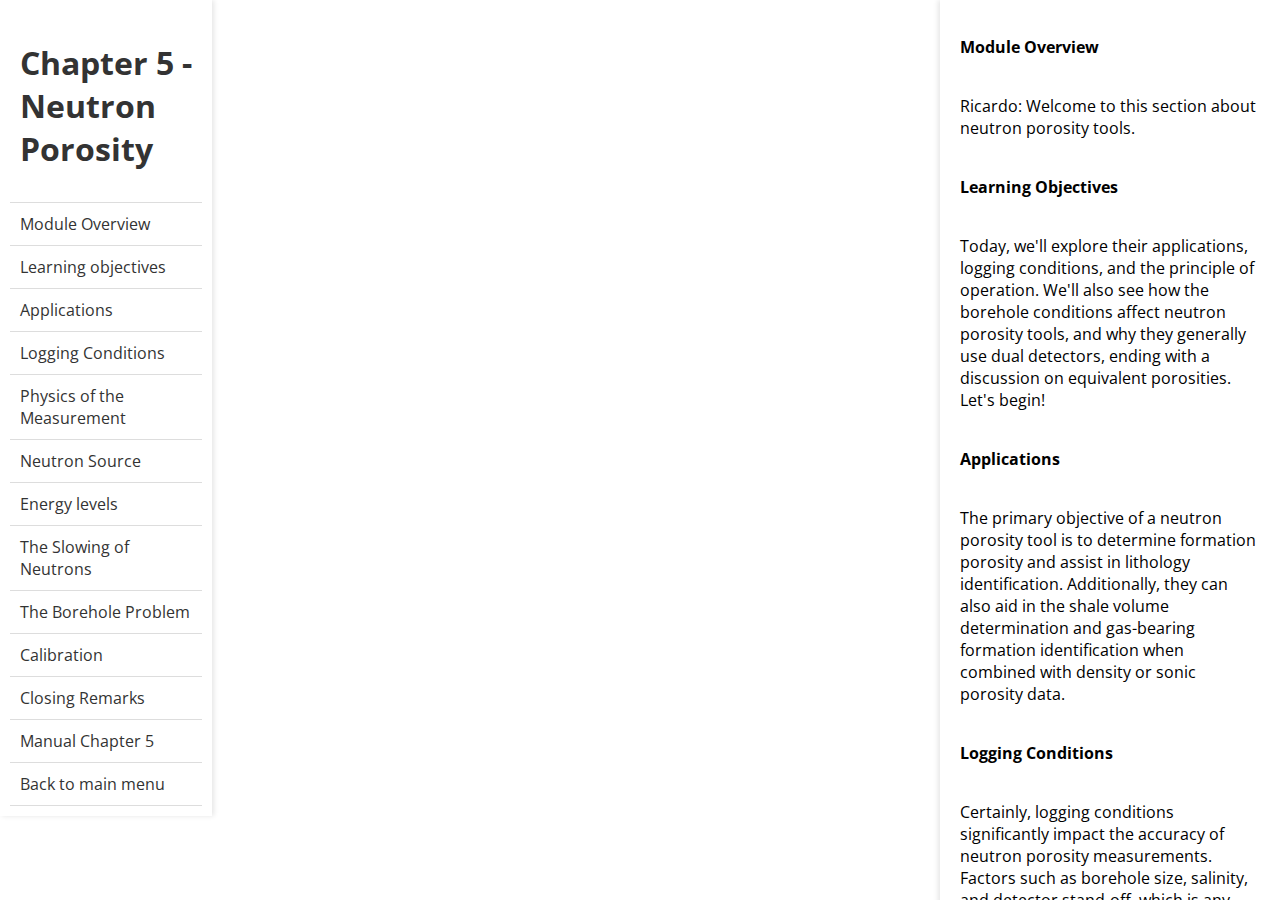
<file: Chapter_05.html>
<!DOCTYPE html>
<html lang="en">
<head>
    <meta charset="UTF-8">
    <meta name="viewport" content="width=device-width, initial-scale=1.0">
    <title>Wireline Logging Tutorial</title>
    <link rel="stylesheet" href="styles.css">
    <!-- Include the Open Sans font -->
    <link href="https://fonts.googleapis.com/css2?family=Open+Sans:wght@400&display=swap" rel="stylesheet">
    <style>
        body {
            margin: 0;
            font-family: 'Open Sans', Arial, sans-serif;
        }
        .main-container {
            display: flex;
            flex-direction: row;
            align-items: flex-start;
            justify-content: space-between;
            height: 100vh;
            overflow: hidden;
        }
        .menu-container {
            flex: 0 0 15%; /* 15% of the width for the menu */
            background-color: #fff;
            padding: 10px;
            box-shadow: 2px 0 5px rgba(0,0,0,0.1);
            overflow-y: auto; /* Enable scrolling if content overflows */
            max-height: 100vh; /* Set maximum height to viewport height */
        }
        .menu-container a {
            display: block;
            
            padding: 10px;
            text-decoration: none;
            color: #333;
            border-bottom: 1px solid #ddd;
        }
        .menu-container a:hover {
            background-color: #ddd;
        }
        .video-container {
            padding-top: 50px;
            flex: 0 0 50%; /* 50% of the width for the video */
            position: relative;
            background-color: #fff;
        }
        .script-container {
            padding-top: 50px;
            flex: 0 0 25%; /* 25% of the width for the script */
            background-color: #fff;
            padding: 10px;
            overflow-y: auto;
            max-height: 100vh;
            box-shadow: -2px 0 5px rgba(0,0,0,0.1);
        }
        .highlight {
            background-color: rgba(173, 216, 230, 0.3); /* Light blue background */
        }
        @media (max-width: 768px) {
            .main-container {
                flex-direction: column;
            }
            .menu-container, .video-container, .script-container {
                flex: 1 0 auto;
                width: 100%;
                height: auto;
            }
            .menu-container {
                order: 2;
            }
            .video-container {
                order: 1;
            }
            .script-container {
                order: 3;
            }
        }
    </style>
</head>
<body>
    <div class="main-container">
        <div class="menu-container">
            <a href="#"><h1>Chapter 5 - Neutron Porosity</h1></a>
            <a href="#" data-time="00:01">Module Overview</a>
            <a href="#" data-time="00:29">Learning objectives</a>
            <a href="#" data-time="00:49">Applications</a>
            <a href="#" data-time="01:06">Logging Conditions</a>
            <a href="#" data-time="04:39">Physics of the Measurement</a>
            <a href="#" data-time="06:24">Neutron Source</a>
            <a href="#" data-time="08:20">Energy levels</a>
            <a href="#" data-time="08:20">The Slowing of Neutrons</a>
            <a href="#" data-time="08:20">The Borehole Problem</a>
            <a href="#" data-time="08:20">Calibration</a>
            <a href="#" data-time="08:20">Closing Remarks</a>
            <a href="https://ricardocalleja.com/Manuals/Chapter_5_Neutron_porosity.pdf" download>Manual Chapter 5</a>
            <a href="https://ricardocalleja.com/">Back to main menu</a>
        </div>

        <div class="video-container">
            <div style="padding:56.25% 0 0 0;position:relative;">
                <iframe id="vimeo-player" src="https://player.vimeo.com/video/999324463?badge=0&amp;autopause=0&amp;player_id=0&amp;app_id=58479" 
                        frameborder="0" allow="autoplay; fullscreen; picture-in-picture; clipboard-write" 
                        style="position:absolute;top:0;left:0;width:100%;height:100%;" 
                        title="Chapter_1"></iframe>
            </div>
        </div>

        <div class="script-container" id="script-container">
            <div id="script">
                <p data-time="0"><b>Module Overview</b></p>
                <p data-time="0">Ricardo: Welcome to this section about neutron porosity tools.</p>
            
                <p data-time="5"><b>Learning Objectives</b></p>
                <p data-time="5">Today, we'll explore their applications, logging conditions, and the principle of operation. We'll also see how the borehole conditions affect neutron porosity tools, and why they generally use dual detectors, ending with a discussion on equivalent porosities. Let's begin!</p>
            
                <p data-time="10"><b>Applications</b></p>
                <p data-time="10">The primary objective of a neutron porosity tool is to determine formation porosity and assist in lithology identification. Additionally, they can also aid in the shale volume determination and gas-bearing formation identification when combined with density or sonic porosity data.</p>
            
                <p data-time="40"><b>Logging Conditions</b></p>
                <p data-time="40">Certainly, logging conditions significantly impact the accuracy of neutron porosity measurements. Factors such as borehole size, salinity, and detector stand-off, which is  any physical separation between a detector and the formation.</p>
                <p data-time="60">Well, all these factors  must be considered to ensure reliable data, but in general terms neutron porosity tools can be used on:  fresh water-based mud,  saltwater-based mud,  oil-based mud and even on cased holes.</p>
            
                <p data-time="80"><b>Physics of the Measurement</b></p>
                <p data-time="80">Now let's get into the details of the principle of operation. It turns out that neutron porosity tools don't measure porosity directly. Instead, they measure the abundance of low-energy neutrons in a formation.</p>
                <p data-time="90">You might be wondering and how is that related with porosity, well here is a brief description: </p>
                <p data-time="100">First, consider the process of neutron emission, the tool uses a chemical radioactive source to emit high-energy neutrons into the formation.</p>



                <p data-time="120">Then these neutrons collide with atomic nuclei in the formation. With each collision, they lose energy, a process called 'thermalization'.</p>
                <p data-time="140">Then a key player comes into place: Hydrogen! Hydrogen atoms are particularly effective at slowing down neutrons because they have nearly the same mass. This is crucial because hydrogen is mainly present in the fluids (oil, gas, water) that occupy pore spaces in a formation.</p>
                <p data-time="150">As the neutrons lose energy and reach thermal levels, they can be detected by the tool's sensors. By the way, the tool typically has two detectors at different distances from the source to improve accuracy.</p>
                <p data-time="160">And here is the relationship: The number of detected low-energy neutrons is inversely related to the hydrogen content. Which means, higher hydrogen content (indicating higher fluid content and thus higher porosity) results in fewer neutrons reaching the detectors.</p>
                <p data-time="170">Then, by calibrating the tool's response to known porosity values, we can interpret the measurements to estimate formation porosity.</p>
                <p data-time="180">Again, in summary, neutron porosity tools emit high-energy neutrons, but measure the resulting low-energy neutrons after interaction with the formation, and interpret this data to estimate hydrogen content. Since hydrogen is primarily found in pore fluids, this measurement serves as an indicator for formation porosity, allowing us to indirectly assess the potential fluid-holding capacity of the rock.</p>


                <p data-time="190"><b>Neutron Source</b></p>
                <p data-time="190">The neutron source in porosity tools typically involves a chemical source, such as americium-beryllium (AmBe) or californium-252 (Cf-252). These sources emit high-energy neutrons that interact with the surrounding formation.</p>
                <p data-time="200">Nuclear logging tools typically use two detectors: a short-spaced (SS) detector close to the radioactive source and a long-spaced (LS) detector further away. The ratio of their readings, is called the SS/LS ratio</p>
                <p data-time="210">As porosity increases, the SS/LS ratio also increases. This is because more porous rocks contain more hydrogen (in water or hydrocarbons), which slows down neutrons more effectively. This leads to a greater difference between the SS and LS detector readings.</p>
                <p data-time="220">Different rock types affect the SS/LS ratio differently which also helps in determining lithology, for instance: dolomite slows neutrons efficiently, resulting in a higher SS/LS ratio than limestone and quartz sandstone is less efficient at slowing neutrons, leading to a lower SS/LS ratio than limestone.</p>
            
                <p data-time="240"><b>Energy Levels</b></p>
                <p data-time="240">We previously mentioned that the chemical source emits high energy neutrons and that detectors measure thermal neutrons. To better understand this here we can see the energy levels of neutrons.</p>
                <p data-time="260">Since energy levels are expressed in a unit called "electron volt" (eV), let's define it: an electron volt(eV)  is a unit of energy equal to the kinetic energy acquired by an electron passing through a potential difference of 1 volt. For example, a neutron with an energy of 1 Mev (mega-electron volt) would have the same striking power as an electron accelerated through a 1,000,000 volt potential.</p>

            
                <p data-time="280"><b>The Slowing of Neutrons</b></p>
                <p data-time="280">Let's explore how neutrons lose energy in the formation. The primary mechanism is through elastic collisions with atomic nuclei, similar to billiard balls colliding.</p>
                <p data-time="290">Hydrogen can cause a neutron to lose about 50% of its energy in a single hit. While other elements can also slow neutrons, they're not nearly as effective as hydrogen.</p>
                <p data-time="300">To better understand the neutron slowing process, we need to introduce two important concepts:</p>
                <p data-time="310">First: the slowing Down Cross Section, shown in the green column of the table: This measures how efficiently an element can slow down fast neutrons to a detectable thermal level. </p>
                <p data-time="320">The second key concept is Capture Cross Section: shown in the red column of the table.</p>
                <p data-time="330">Once a neutron is slowed to thermal level, it randomly moves around until it's captured by a nucleus. The capture cross section represents the likelihood of a nucleus capturing a thermal neutron.</p>
                <p data-time="340">Understanding these concepts helps us interpret and account for the effects of different elements in the formation</p>


            
                <p data-time="345"><b>The Borehole Problem</b></p>
                <p data-time="345">We mentioned that a few corrections should be applied to neutron porosity tools measurements. Let's begin by analyzing borehole size.</p>
                <p data-time="360">Borehole size also has an influence on the count rate. The larger the hole size, the larger the volume of borehole fluid (and, therefore, hydrogen) that neutrons must pass through, resulting in lower count rates. The effect of hole size on the count rate is bigger in situations where the borehole is filled with a high salinity drilling fluid.</p>
                <p data-time="380">To understand how salinity affects neutron porosity tool measurements , consider that an increase in the salinity of the borehole fluid results in two competing effects that influence the count rate measured by a thermal neutron detector. These effects are: 1. Added Sodium chloride (NaCl) increases the thermal neutron capture cross section of the borehole fluid and 2. Added Sodium chloride (NaCl) decreases the hydrogen concentration within the borehole fluid.</p>
                <p data-time="400">The second of these two competing effects predominates, resulting in count rates that are significantly influenced by borehole salinity. Fast neutrons emitted from the source interact immediately with the nuclei of atoms present in the borehole fluid. Because these neutrons are not at thermal energy levels so close to their source, they are not greatly influenced by the capture properties of the borehole fluid. They are, however, significantly affected by the decrease in hydrogen concentration as borehole salinity increases. Overall, an increase in borehole salinity results in an increase in the count rate.</p>
                <p data-time="400">Lastly, detector stand-off, the physical separation between a detector and the formation, significantly impacts count rate in nuclear logging. While decentralizers minimize stand-off effects, other factors remain. In open holes, mudcake and irregular conditions contribute to stand-off, with the impact depending on the slowing down and capture properties of the intervening material. In cased holes, casing and cement sheath create stand-off, with their properties and thicknesses determining the effect on count rate. Despite decentralization, residual stand-off effects require real-time or post-processed corrections.</p>

            
                <p data-time="420"><b>Calibration</b></p>
                <p data-time="420">So far, we've learned that the tool measures a ratio of thermal neutrons captured by the detectors. But this ratio by itself doesn't tell us much about the formation, right? What we really want to know is the porosity. So, how do we get from this ratio to porosity? That's where calibration comes in.</p>
                <p data-time="440">Service companies use a practical calibration method. They start with a standard tool that's calibrated in the API pit. This tool measures the SS/LS ratio in a simpler calibrator, usually a water tank, which then becomes the reference for all other tools.</p>
                <p data-time="460"> During shop calibration, each neutron tool is calibrated in this water tank. A sensitivity factor is calculated to match its ratio with the standard tool's ratio, ensuring consistent readings across all tools.</p>
                <p data-time="480">For field operations, a 'verifier check block' or 'snow block' is used. This portable reference is checked before and after each logging run to make sure the tool's calibration stays stable.</p>
                <p data-time="480">This whole process: shop calibration, field and post verifications ensures that all neutron tools, no matter the small manufacturing differences, provide consistent and reliable porosity measurements in the field.</p>
                <p data-time="480">The neutron tool's SS/LS ratio is initially calibrated assuming a type of rock matrix and a type of fluid, for example:  fresh water-filled limestone. However, this ratio changes with different lithologies and fluids. Before logging, the user, in this case the field professional from the service company, selects a "matrix" or neutron lithology that best represents the formation. If the assumed lithology is incorrect, the neutron porosity will be incorrect, but can be recalculated later using the correct lithology to ensure accurate results.</p>


                <p data-time="500"><b>Closing Remarks</b></p>
                <p data-time="500">Well, we've covered a lot of ground in this module, from the basic principles and applications of neutron porosity tools to the detailed factors affecting their measurements and the importance of calibration. Thank you for joining this session on neutron porosity tools.</p>
            </div>
            
            
            
            
            
        </div>
    </div>

    <script src="https://player.vimeo.com/api/player.js"></script>
<script>
    document.addEventListener("DOMContentLoaded", function () {
        // Vimeo Player setup
        const iframe = document.getElementById('vimeo-player');
        const player = new Vimeo.Player(iframe);

        // Elements related to the script highlighting and scrolling
        const scriptContainer = document.getElementById('script-container');
        const scriptParagraphs = document.querySelectorAll('#script p');

        // Handle video time updates
        player.on('timeupdate', function(event) {
            const currentTime = event.seconds;

            scriptParagraphs.forEach(paragraph => {
                const paragraphTime = parseFloat(paragraph.getAttribute('data-time'));
                if (currentTime >= paragraphTime && currentTime < paragraphTime + 5) {
                    scriptParagraphs.forEach(p => p.classList.remove('highlight'));
                    paragraph.classList.add('highlight');
                    
                    // Scroll into view
                    scriptContainer.scrollTop = paragraph.offsetTop - scriptContainer.offsetTop;
                }
            });
        });

        // Handle clicks on the menu items to sync with the video
        const menuItems = document.querySelectorAll('.menu-container a[data-time]');
        menuItems.forEach(item => {
            item.addEventListener('click', function(event) {
                event.preventDefault();

                // Get the time from the data-time attribute
                const time = item.getAttribute('data-time');
                const timeParts = time.split(':');
                const seconds = parseInt(timeParts[0]) * 60 + parseInt(timeParts[1]);

                // Set the player to the clicked time
                player.setCurrentTime(seconds).then(function() {
                    // Video time is set
                }).catch(function(error) {
                    console.error('Error setting video time:', error);
                });
            });
        });
    });
</script>

</body>
</html>
</file>
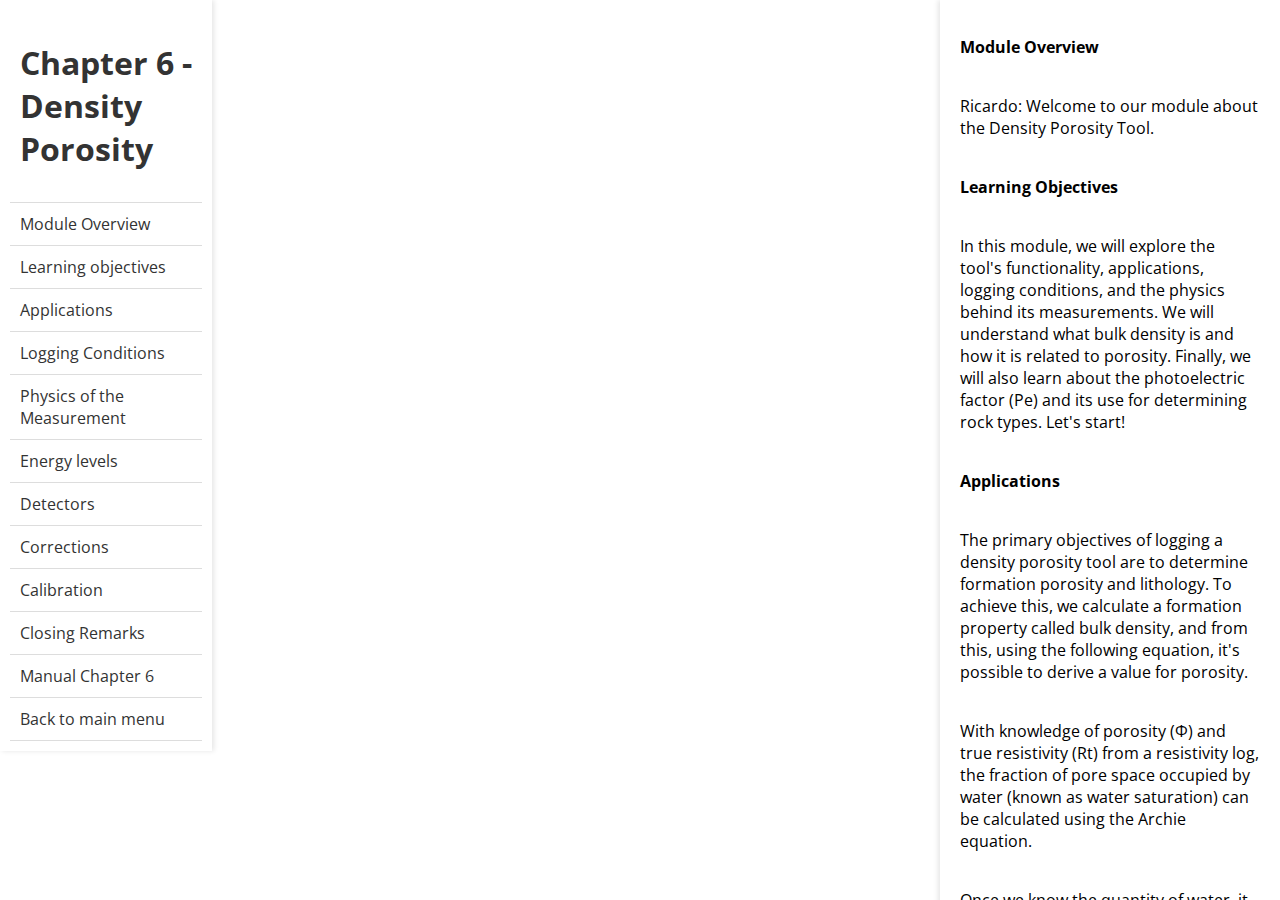
<file: Chapter_06.html>
<!DOCTYPE html>
<html lang="en">
<head>
    <meta charset="UTF-8">
    <meta name="viewport" content="width=device-width, initial-scale=1.0">
    <title>Wireline Logging Tutorial</title>
    <link rel="stylesheet" href="styles.css">
    <!-- Include the Open Sans font -->
    <link href="https://fonts.googleapis.com/css2?family=Open+Sans:wght@400&display=swap" rel="stylesheet">
    <style>
        body {
            margin: 0;
            font-family: 'Open Sans', Arial, sans-serif;
        }
        .main-container {
            display: flex;
            flex-direction: row;
            align-items: flex-start;
            justify-content: space-between;
            height: 100vh;
            overflow: hidden;
        }
        .menu-container {
            flex: 0 0 15%; /* 15% of the width for the menu */
            background-color: #fff;
            padding: 10px;
            box-shadow: 2px 0 5px rgba(0,0,0,0.1);
            overflow-y: auto; /* Enable scrolling if content overflows */
            max-height: 100vh; /* Set maximum height to viewport height */
        }
        .menu-container a {
            display: block;
            
            padding: 10px;
            text-decoration: none;
            color: #333;
            border-bottom: 1px solid #ddd;
        }
        .menu-container a:hover {
            background-color: #ddd;
        }
        .video-container {
            padding-top: 50px;
            flex: 0 0 50%; /* 50% of the width for the video */
            position: relative;
            background-color: #fff;
        }
        .script-container {
            padding-top: 50px;
            flex: 0 0 25%; /* 25% of the width for the script */
            background-color: #fff;
            padding: 10px;
            overflow-y: auto;
            max-height: 100vh;
            box-shadow: -2px 0 5px rgba(0,0,0,0.1);
        }
        .highlight {
            background-color: rgba(173, 216, 230, 0.3); /* Light blue background */
        }
        @media (max-width: 768px) {
            .main-container {
                flex-direction: column;
            }
            .menu-container, .video-container, .script-container {
                flex: 1 0 auto;
                width: 100%;
                height: auto;
            }
            .menu-container {
                order: 2;
            }
            .video-container {
                order: 1;
            }
            .script-container {
                order: 3;
            }
        }
    </style>
</head>
<body>
    <div class="main-container">
        <div class="menu-container">
            <a href="#"><h1>Chapter 6 - Density Porosity</h1></a>
            <a href="#" data-time="00:01">Module Overview</a>
            <a href="#" data-time="00:29">Learning objectives</a>
            <a href="#" data-time="00:49">Applications</a>
            <a href="#" data-time="01:06">Logging Conditions</a>
            <a href="#" data-time="04:39">Physics of the Measurement</a>
            <a href="#" data-time="06:24">Energy levels</a>
            <a href="#" data-time="08:20">Detectors</a>
            <a href="#" data-time="08:20">Corrections</a>
            <a href="#" data-time="08:20">Calibration</a>
            <a href="#" data-time="08:20">Closing Remarks</a>
            <a href="https://ricardocalleja.com/Manuals/Chapter_6 _Density_porosity.pdf" download>Manual Chapter 6</a>
            <a href="https://ricardocalleja.com/">Back to main menu</a>
        </div>

        <div class="video-container">
            <div style="padding:56.25% 0 0 0;position:relative;">
                <iframe id="vimeo-player" src="https://player.vimeo.com/video/999324463?badge=0&amp;autopause=0&amp;player_id=0&amp;app_id=58479" 
                        frameborder="0" allow="autoplay; fullscreen; picture-in-picture; clipboard-write" 
                        style="position:absolute;top:0;left:0;width:100%;height:100%;" 
                        title="Chapter_1"></iframe>
            </div>
        </div>

        <div class="script-container" id="script-container">
            <div id="script">
                <p data-time="0"><b>Module Overview</b></p>
                <p data-time="0">Ricardo: Welcome to our module about the Density Porosity Tool.</p>
            
                <p data-time="5"><b>Learning Objectives</b></p>
                <p data-time="5">In this module, we will explore the tool's functionality, applications, logging conditions, and the physics behind its measurements. We will understand what bulk density is and how it is related to porosity. Finally, we will also learn about the photoelectric factor (Pe) and its use for determining rock types. Let's start!</p>
            
                <p data-time="10"><b>Applications</b></p>
                <p data-time="10">The primary objectives of logging a density porosity tool are to determine formation porosity and lithology. To achieve this, we calculate a formation property called bulk density, and from this, using the following equation, it's possible to derive a value for porosity.</p>
                <p data-time="30">With knowledge of porosity (Φ) and true resistivity (Rt) from a resistivity log, the fraction of pore space occupied by water (known as water saturation) can be calculated using the Archie equation.</p>
                <p data-time="50">Once we know the quantity of water, it will be assumed that any fluid that is not water will be hydrocarbons, and that's how we estimate hydrocarbon saturation.</p>
                <p data-time="70">Additional applications of porosity tools include: Determining shale volume (VSH) when combined with another porosity measurement like neutron porosity tools. Identifying gas-bearing formations, again combined with neutron porosity. Estimating hydrocarbon density. Describing rock mechanical properties with data from sonic logs.</p>
            
                <p data-time="100"><b>Logging Conditions</b></p>
                <p data-time="100">The density porosity tool is capable of acquiring data in most well conditions, including: Fresh water-based mud, Saltwater-based mud, Oil-based mud, Air-drilled boreholes</p>
                <p data-time="120">But It cannot provide accurate data in cased holes, because sensors are generally mounted in a pad that requires permanent contact with the formation to get proper measurements.</p>
            
                <p data-time="140"><b>Physics of the Measurement</b></p>
                <p data-time="140">Now we will cover the physics of the measurement. The Density Porosity tool uses a radioactive source to emit high-energy gamma rays into the formation. These gamma rays interact with the surrounding formation.</p>
                <p data-time="160">As these gamma rays undergo multiple collisions with atoms in the formation, they go from high energy levels to low energy levels, until they reach a point where some are absorbed and cease to exist.</p>
                <p data-time="180">But some of them, now with different energy levels, do reach the detectors, usually two scintillation crystals, and based on these measurements, the tool calculates two key properties: bulk density (𝜌𝑏) and the photoelectric factor (𝑃𝑒).</p>
                <p data-time="200">This is useful because with bulk density (𝜌𝑏), we can calculate formation porosity using this formula, and with the photoelectric factor (𝑃𝑒), we can determine the lithology as shown in the table.</p>
            
                <p data-time="220"><b>Energy Levels</b></p>
                <p data-time="220">It is important to understand that the gamma rays emitted from the radioactive source interact with the formation in two main ways:</p>
                <p data-time="240">High-energy gamma rays (above 100 keV) collide with outer shell electrons in the formation, losing energy in a process called Compton scattering. This interaction is not dependent on the type of rock (lithology-independent). By measuring these scattered gamma rays, we can determine the Electron density (⍴e) and with this, compute the bulk density (𝜌𝑏) of the formation.</p>
                <p data-time="260">Another type of interaction is photoelectric absorption, a phenomenon that occurs when low-energy gamma rays (below 100 keV) interact with inner shell electrons, losing all their energy. This interaction is dependent on the type of rock (lithology-dependent). By analyzing the reduction in gamma ray count due to photoelectric absorption, we can determine the photoelectric factor (𝑃𝑒), which helps identify the type of rock based on the formation's average atomic number (Z).</p>
            
                <p data-time="280"><b>Detectors</b></p>
                <p data-time="280">Talking about detectors, density porosity tools have two scintillation detectors, one called Long-spaced and the other short-spaced, based on the distance from the radioactive source. They measure the gamma rays that return after interacting with the formation. These detectors contain sodium iodide crystals, which produce light pulses when hit by gamma rays. These light pulses are converted to electrical signals by photomultiplier tubes, allowing us to measure the energy levels of gamma rays. These energy levels are recorded by the tool as count rates.</p>
            
                <p data-time="320"><b>Corrections</b></p>
                <p data-time="320">But consider that corrections must be applied on these count rates to compensate for borehole diameter and mud weight since variations can affect the measurements. Also, corrections for Stand-off are necessary. Remember that stand-off is the separation between the detector and the formation caused by washouts, borehole irregularities, or mud cake. For these corrections, whenever in presence of a density porosity log look as a quality indicator the curve CORP (correction plus) and CORM (correction minus).</p>
            
                <p data-time="340"><b>Calibration</b></p>
                <p data-time="340">Please note that the conversion of count rates to bulk density (𝜌𝑏) and photoelectric factor (𝑃𝑒) is out of the scope of this course since it depends on the specific tool and each service company.</p>
                <p data-time="360">However, it must be noted that the ability to produce accurate values for bulk density (𝜌𝑏) and photoelectric factor (𝑃𝑒) is guaranteed through calibration. For this the porosity tool is calibrated at the shop in an aluminum block and a magnesium block, both of which have known values of bulk density (ρb) and photoelectric factor (Pe). Once at the wellsite a field block made of aluminum is used for field verifications before and after logging the tool in the well. </p>
            
                <p data-time="400"><b>Closing Remarks</b></p>
                <p data-time="400">And that's it for this chapter, to recap: we explored the Density Porosity Tool, its key applications in determining formation porosity and lithology, the logging conditions under which it operates effectively. We described the principles of the measurements, discussing gamma ray interactions, energy levels, and the role of scintillation detectors. We also covered essential corrections for borehole conditions and the importance of calibration. With these insights, you are now better equipped to understand the Density Porosity Tool in wireline logging. </p>
            </div>
                    
        </div>
    </div>

    <script src="https://player.vimeo.com/api/player.js"></script>
<script>
    document.addEventListener("DOMContentLoaded", function () {
        // Vimeo Player setup
        const iframe = document.getElementById('vimeo-player');
        const player = new Vimeo.Player(iframe);

        // Elements related to the script highlighting and scrolling
        const scriptContainer = document.getElementById('script-container');
        const scriptParagraphs = document.querySelectorAll('#script p');

        // Handle video time updates
        player.on('timeupdate', function(event) {
            const currentTime = event.seconds;

            scriptParagraphs.forEach(paragraph => {
                const paragraphTime = parseFloat(paragraph.getAttribute('data-time'));
                if (currentTime >= paragraphTime && currentTime < paragraphTime + 5) {
                    scriptParagraphs.forEach(p => p.classList.remove('highlight'));
                    paragraph.classList.add('highlight');
                    
                    // Scroll into view
                    scriptContainer.scrollTop = paragraph.offsetTop - scriptContainer.offsetTop;
                }
            });
        });

        // Handle clicks on the menu items to sync with the video
        const menuItems = document.querySelectorAll('.menu-container a[data-time]');
        menuItems.forEach(item => {
            item.addEventListener('click', function(event) {
                event.preventDefault();

                // Get the time from the data-time attribute
                const time = item.getAttribute('data-time');
                const timeParts = time.split(':');
                const seconds = parseInt(timeParts[0]) * 60 + parseInt(timeParts[1]);

                // Set the player to the clicked time
                player.setCurrentTime(seconds).then(function() {
                    // Video time is set
                }).catch(function(error) {
                    console.error('Error setting video time:', error);
                });
            });
        });
    });
</script>

</body>
</html>
</file>
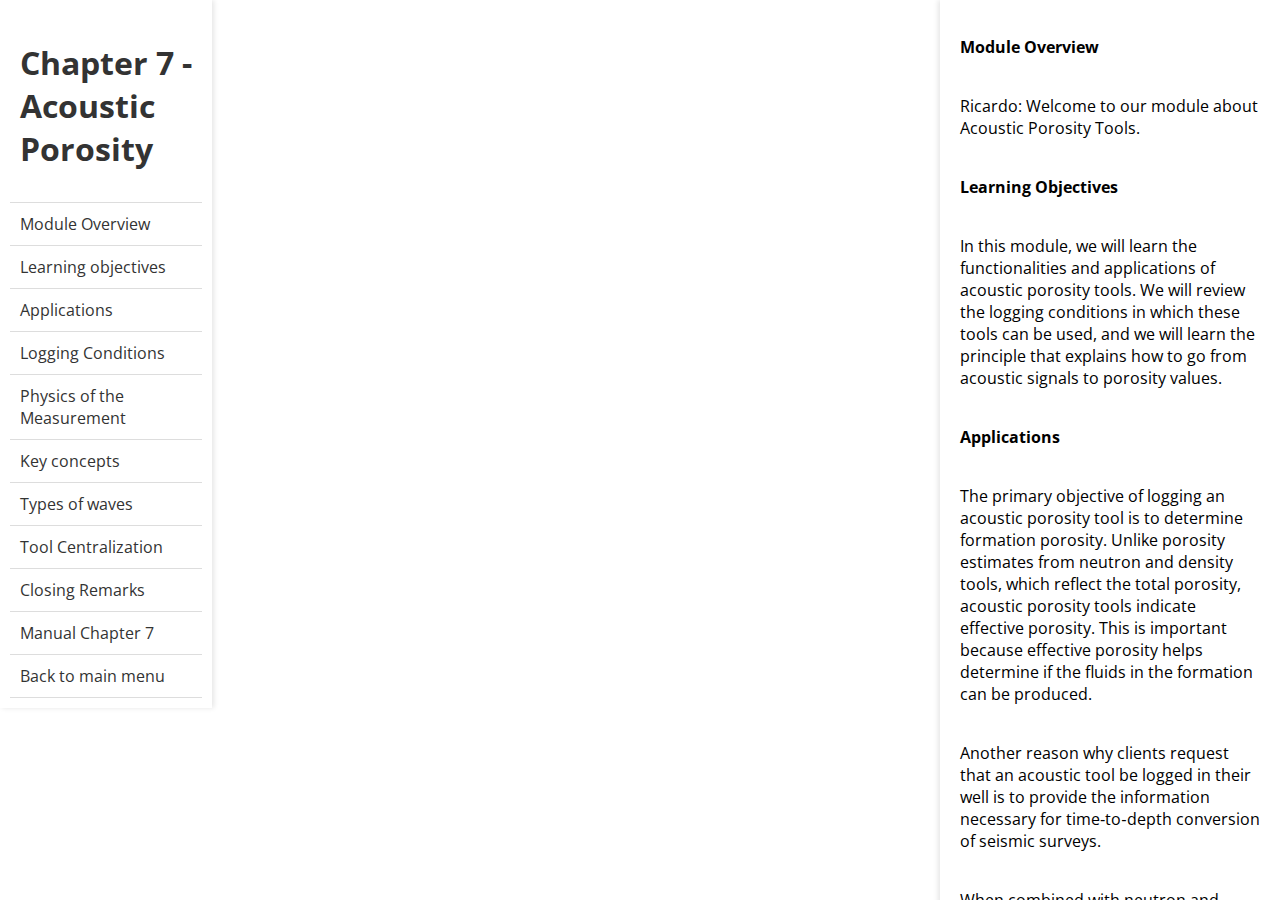
<file: Chapter_07.html>
<!DOCTYPE html>
<html lang="en">
<head>
    <meta charset="UTF-8">
    <meta name="viewport" content="width=device-width, initial-scale=1.0">
    <title>Wireline Logging Tutorial</title>
    <link rel="stylesheet" href="styles.css">
    <!-- Include the Open Sans font -->
    <link href="https://fonts.googleapis.com/css2?family=Open+Sans:wght@400&display=swap" rel="stylesheet">
    <style>
        body {
            margin: 0;
            font-family: 'Open Sans', Arial, sans-serif;
        }
        .main-container {
            display: flex;
            flex-direction: row;
            align-items: flex-start;
            justify-content: space-between;
            height: 100vh;
            overflow: hidden;
        }
        .menu-container {
            flex: 0 0 15%; /* 15% of the width for the menu */
            background-color: #fff;
            padding: 10px;
            box-shadow: 2px 0 5px rgba(0,0,0,0.1);
            overflow-y: auto; /* Enable scrolling if content overflows */
            max-height: 100vh; /* Set maximum height to viewport height */
        }
        .menu-container a {
            display: block;
            
            padding: 10px;
            text-decoration: none;
            color: #333;
            border-bottom: 1px solid #ddd;
        }
        .menu-container a:hover {
            background-color: #ddd;
        }
        .video-container {
            padding-top: 50px;
            flex: 0 0 50%; /* 50% of the width for the video */
            position: relative;
            background-color: #fff;
        }
        .script-container {
            padding-top: 50px;
            flex: 0 0 25%; /* 25% of the width for the script */
            background-color: #fff;
            padding: 10px;
            overflow-y: auto;
            max-height: 100vh;
            box-shadow: -2px 0 5px rgba(0,0,0,0.1);
        }
        .highlight {
            background-color: rgba(173, 216, 230, 0.3); /* Light blue background */
        }
        @media (max-width: 768px) {
            .main-container {
                flex-direction: column;
            }
            .menu-container, .video-container, .script-container {
                flex: 1 0 auto;
                width: 100%;
                height: auto;
            }
            .menu-container {
                order: 2;
            }
            .video-container {
                order: 1;
            }
            .script-container {
                order: 3;
            }
        }
    </style>
</head>
<body>
    <div class="main-container">
        <div class="menu-container">
            <a href="#"><h1>Chapter 7 - Acoustic Porosity</h1></a>
            <a href="#" data-time="00:01">Module Overview</a>
            <a href="#" data-time="00:29">Learning objectives</a>
            <a href="#" data-time="00:49">Applications</a>
            <a href="#" data-time="01:06">Logging Conditions</a>
            <a href="#" data-time="04:39">Physics of the Measurement</a>
            <a href="#" data-time="06:24">Key concepts</a>
            <a href="#" data-time="08:20">Types of waves</a>
            <a href="#" data-time="08:20">Tool Centralization</a>
            <a href="#" data-time="08:20">Closing Remarks</a>
            <a href="https://ricardocalleja.com/Manuals/Chapter_7_Acoustic_porosity.pdf" download>Manual Chapter 7</a>
            <a href="https://ricardocalleja.com/">Back to main menu</a>
        </div>

        <div class="video-container">
            <div style="padding:56.25% 0 0 0;position:relative;">
                <iframe id="vimeo-player" src="https://player.vimeo.com/video/999324463?badge=0&amp;autopause=0&amp;player_id=0&amp;app_id=58479" 
                        frameborder="0" allow="autoplay; fullscreen; picture-in-picture; clipboard-write" 
                        style="position:absolute;top:0;left:0;width:100%;height:100%;" 
                        title="Chapter_1"></iframe>
            </div>
        </div>

        <div class="script-container" id="script-container">
            <div id="script">
                <p data-time="0"><b>Module Overview</b></p>
                <p data-time="0">Ricardo: Welcome to our module about Acoustic Porosity Tools.</p>
            
                <p data-time="5"><b>Learning Objectives</b></p>
                <p data-time="5">In this module, we will learn the functionalities and applications of acoustic porosity tools. We will review the logging conditions in which these tools can be used, and we will learn the principle that explains how to go from acoustic signals to porosity values.</p>
            
                <p data-time="10"><b>Applications</b></p>
                <p data-time="10">The primary objective of logging an acoustic porosity tool is to determine formation porosity. Unlike porosity estimates from neutron and density tools, which reflect the total porosity, acoustic porosity tools indicate effective porosity. This is important because effective porosity helps determine if the fluids in the formation can be produced.</p>
                <p data-time="30">Another reason why clients request that an acoustic tool be logged in their well is to provide the information necessary for time‐to‐depth conversion of seismic surveys.</p>
                <p data-time="35">When combined with neutron and density porosity measurements sonic log can identify gas-bearing formations and assist in lithology identification.</p>
                <p data-time="55">Acoustic logs are also used to determine mechanical properties of the rocks.</p>
            
                <p data-time="60"><b>Logging Conditions</b></p>
                <p data-time="60">Talking about the logging conditions, sonic tools are capable of acquiring data in most well conditions, including: fresh water-based mud,  saltwater-based mud and oil-based mud.  However, they cannot provide accurate data in air-drilled boreholes since sound does not travel well through air.</p>
            
                <p data-time="80"><b>Physics of the Measurement</b></p>
                <p data-time="80">Acoustic porosity tools in wireline logging measure how quickly sound travels through rock formations. The principle to get porosity values is that, if sound travels fast through the formation, this formation is likely to be solid and has low porosity, but if sound travels relatively slow, then there must be pore space filled with fluids that are slowing down the sound waves.</p>
                <p data-time="100">The key measurement here is called delta-t (Δt), also known as interval transit time or slowness. Delta-t represents the time it takes for sound to travel through one foot of formation. Let's explore how this sound is generated and measured.</p>
                <p data-time="100">The tool consists of one or more transmitters and multiple receivers spaced along the tool's length. The transmitter converts an electrical signal into mechanical energy, causing the transmitter material to rapidly expand and contract.</p>
                <p data-time="100">This vibration generates acoustic waves that travel through the borehole fluid, into the surrounding rock formation, and back to the receivers. Then the receivers detect different types of returning waves, primarily compressional (P-waves) and shear waves also known as S-waves.</p>
                <p data-time="100">By precisely measuring the delta-t of the compressional waves, we can calculate the formation's porosity. The relationship is straightforward: as porosity increases, the compressional delta-t also increases.</p>
                <p data-time="100">Again. Remember that In more porous formations, sound waves travel more slowly because they encounter more fluid-filled spaces. These pore spaces slow down the wave's journey, resulting in a higher delta-t value.</p>
                <p data-time="100">So, a higher delta-t indicates a more porous formation, while a lower delta-t suggests a denser, less porous rock.</p>
                <p data-time="100">To summarize, the tool emits acoustic waves, and we calculate the velocity of these waves by knowing the time they were generated and the distance between two or more receivers. There are many types of generated waves but we are interested in calculating delta-t values for critically refracted compressional waves and shear waves because porosity is proportional to the wave's velocity.</p>
            
                <p data-time="120"><b>Key Concepts</b></p>
                <p data-time="120">When talking about acoustic tools, there are a few key concepts that are important to have clear, so let's cover them</p>
                <p data-time="120">Travel Time is the time elapsed from the moment the transmitter pulse is generated until an acoustic wave arrives at a receiver. Since this concept depends on the distance transmitter to receiver and will vary on each tool, a way to standardize this is to measure sound speed in terms of delta-t.</p>
                <p data-time="140">Delta-t is the time required for sound to travel through a one-foot interval of formation, usually expressed in microseconds per foot. To compute its value we consider different vectors representing the way sound travels from the transmitter until it reaches at least 2 receivers. Then we divide the distance between receivers as shown in the formula.</p>
                <p data-time="160">Moving on, on this table on the red column, we can see values associated with delta-t values for different types of formations and different types of fluids. and the values of velocity shown in the green column are simply derived from dividing 1 million by the delta-t value.</p>
                <p data-time="160">Next, the transmitter-to-receiver distance is known as offset. A longer offset makes the acoustic tool capable of determining formation velocities in much larger diameter boreholes than a short-spaced tool. Another advantage of a great offset is that the longer it is it provides more time separation between the first arrival of critically refracted compressional waves and shear waves at the receive, which make it easier to detect with a greater degree of accuracy.</p>
                <p data-time="160">Now in this image we see the distance between individual receivers which is called spacing.</p>
                <p data-time="160">Let's think about the fact that once the signal is emitted by the transmitter, it travels in different forms. Some waves are reflected back, some of them get lost into the formation after being refracted, but the ones used for P-Wave computations are those "Critically refracted". Because this path represents the path of minimum travel time between transmitter and receiver, so the first compressional wave to arrive at any receiver is one that has been critically refracted.</p>
            
                <p data-time="180"><b>Types of Waves</b></p>
                <p data-time="180">Moving on to the types of waves, remember that P-waves, are compressional waves which are the fastest and the first to arrive at any receiver, well keep in mind that they have the ability of traveling through liquids as well as solids, thus making them useful in determining porosity.</p>
                <p data-time="190">Shear waves also called S-waves are created as the fluid pressure wave impinges upon the borehole wall, but the resulting molecular deformation occurs only within the rock and not the pore fluids. Fluids do not support shear deformation. As molecules of the rock are deformed, shear energy causes them to vibrate in a direction perpendicular to the direction of energy propagation. Shear energy traveling through the formation is re-radiated into the borehole, and the resulting fluid pressure wave is then detected at a receiver.</p>
                <p data-time="200">There is another type of wave called "Stoneley" waves, which are surface waves created by the flexing of the interface between the borehole fluid and formation fluid with repetitive transmitter pulses. Each transmitter pulse causes a pressure increase on all sides of the tool which results in minute displacements of the borehole interface. Immediately following a transmitter pulse there is a sudden decrease in pressure and the fluid interface “rebounds.” This flexing of the fluid interface propagates up and down the borehole as a Stoneley wave.</p>
                <p data-time="210">At this point we will get into more details on the wave generation process; some acoustic tools use a monopole transmitter, with the purpose of generating critically refracted P-waves and S-waves for delta-t measurements and from there porosity calculations. </p>
                <p data-time="220">Monopoles transmitters are also capable of generating Stonely waves whose frequency analysis is used for permeability profiling. But Monopoles transmitters fail to generate critically refracted S-waves in slow rocks. This is why dipole transmitters are used: to measure shear velocity in rocks where monopoles can't.</p>
                <p data-time="230">When reading specifications about porosity tools, you will see some of them have a "cross-dipole transmitter", that means two dipole transmitters positioned at 90 degrees, that when combined with directional data and borehole geometry can be used to investigate Anisotropy.</p>
                <p data-time="240">And what is anisotropy? It's the variation of some physical property with respect to direction at a single point in the formation. We are interested in anisotropy because it can help with the Identification and orientation of natural fractures, also it serves to  determine ideal borehole trajectory in future wells, and many other applications like oriented perforating for sand control, and enhanced frac design.</p>
                <p data-time="250">We've learned that dipole transmitters create a directional pulse. This results in the creation of flexural waves that travel along the borehole wall. At low frequencies, these waves move at the same speed as the formation's shear velocity, which is the key information we seek. Flexural waves occur in all formations, even those where monopole transmitters cannot generate critically refracted shear waves. As the flexural wave moves along the borehole wall, they cause pressure changes that are detected by the receiver.</p>
                <p data-time="260">Now let's discuss how critical centralization is on any acoustic or sonic log. This image shows the component of the wave sound and the way it travels. If the tool is centered we could assume that the component A, C and E are equal and the calculation of delta-t will be as shown in the formula.</p>
            
                <p data-time="300"><b>Tool Centralization</b></p>
                <p data-time="300">But whenever there are irregularities in the borehole, maybe caused by washouts as shown in the image. The calculation of delta-t values and therefore porosity will be affected.  Here we can see that the components are not the same, so the calculation won't be accurate whenever in presence of washouts</p>
                <p data-time="300">A similar scenario occurs if the tool is tilted.</p>
                <p data-time="300">A common solution for this is to use two transmitters, one on the top of the tool and one at the bottom.</p>
                <p data-time="300">Utilizing vertically aligned transmitter-receiver pairs allows for a delta-t measurement that accounts for both tool tilt (misalignment with the borehole axis) and the presence of washouts.</p>
                
                <p data-time="300"><b>Closing Remarks</b></p>
                <p data-time="300">That brings us to the end of our module on Acoustic Porosity Tools. Let's quickly recap the main points we've covered today. We explored the functionality and applications of acoustic porosity tools, understanding how they measure effective porosity by analyzing the travel time of sound waves through rock formations. We discussed the significance of delta-t values, the types of waves involved, and the conditions under which these measurements are taken. We also reviewed the importance of tool centralization and how to compensate for tool tilt and borehole irregularities to ensure accurate measurements.</p>
                <p data-time="300">Understanding these principles will help us make informed decisions in the field. I hope you enjoyed this lesson, thank you so much</p>
                
            </div>
            
                    
        </div>
    </div>

    <script src="https://player.vimeo.com/api/player.js"></script>
<script>
    document.addEventListener("DOMContentLoaded", function () {
        // Vimeo Player setup
        const iframe = document.getElementById('vimeo-player');
        const player = new Vimeo.Player(iframe);

        // Elements related to the script highlighting and scrolling
        const scriptContainer = document.getElementById('script-container');
        const scriptParagraphs = document.querySelectorAll('#script p');

        // Handle video time updates
        player.on('timeupdate', function(event) {
            const currentTime = event.seconds;

            scriptParagraphs.forEach(paragraph => {
                const paragraphTime = parseFloat(paragraph.getAttribute('data-time'));
                if (currentTime >= paragraphTime && currentTime < paragraphTime + 5) {
                    scriptParagraphs.forEach(p => p.classList.remove('highlight'));
                    paragraph.classList.add('highlight');
                    
                    // Scroll into view
                    scriptContainer.scrollTop = paragraph.offsetTop - scriptContainer.offsetTop;
                }
            });
        });

        // Handle clicks on the menu items to sync with the video
        const menuItems = document.querySelectorAll('.menu-container a[data-time]');
        menuItems.forEach(item => {
            item.addEventListener('click', function(event) {
                event.preventDefault();

                // Get the time from the data-time attribute
                const time = item.getAttribute('data-time');
                const timeParts = time.split(':');
                const seconds = parseInt(timeParts[0]) * 60 + parseInt(timeParts[1]);

                // Set the player to the clicked time
                player.setCurrentTime(seconds).then(function() {
                    // Video time is set
                }).catch(function(error) {
                    console.error('Error setting video time:', error);
                });
            });
        });
    });
</script>

</body>
</html>
</file>
<file: styles.css>
body {
    font-family: Arial, sans-serif;
    margin: 0;
    padding: 0;
    display: flex;
    justify-content: center;
    align-items: center;
    height: 100vh;
    background-color: #FFFFFF;
}

.container {
    display: flex;
    width: 80%;
    max-width: 1200px;
    margin: auto;
    background-color: white;
    box-shadow: 0 0 10px rgba(0, 0, 0, 0.1);
}

.video-wrapper {
    flex: 1;
    padding: 10px;
}

.video-wrapper video {
    width: 100%;
    max-width: 640px;
    height: auto;
}

.script-wrapper {
    flex: 1;
    padding: 10px;
    overflow-y: auto;
    max-height: 100vh;
    border-left: 1px solid #FFFFFF;
}

#script p {
    padding: 10px;
    border-bottom: 1px solid #FFFFFF;
}

#script p.active {
    background-color: #ffeb3b;
}
</file>
